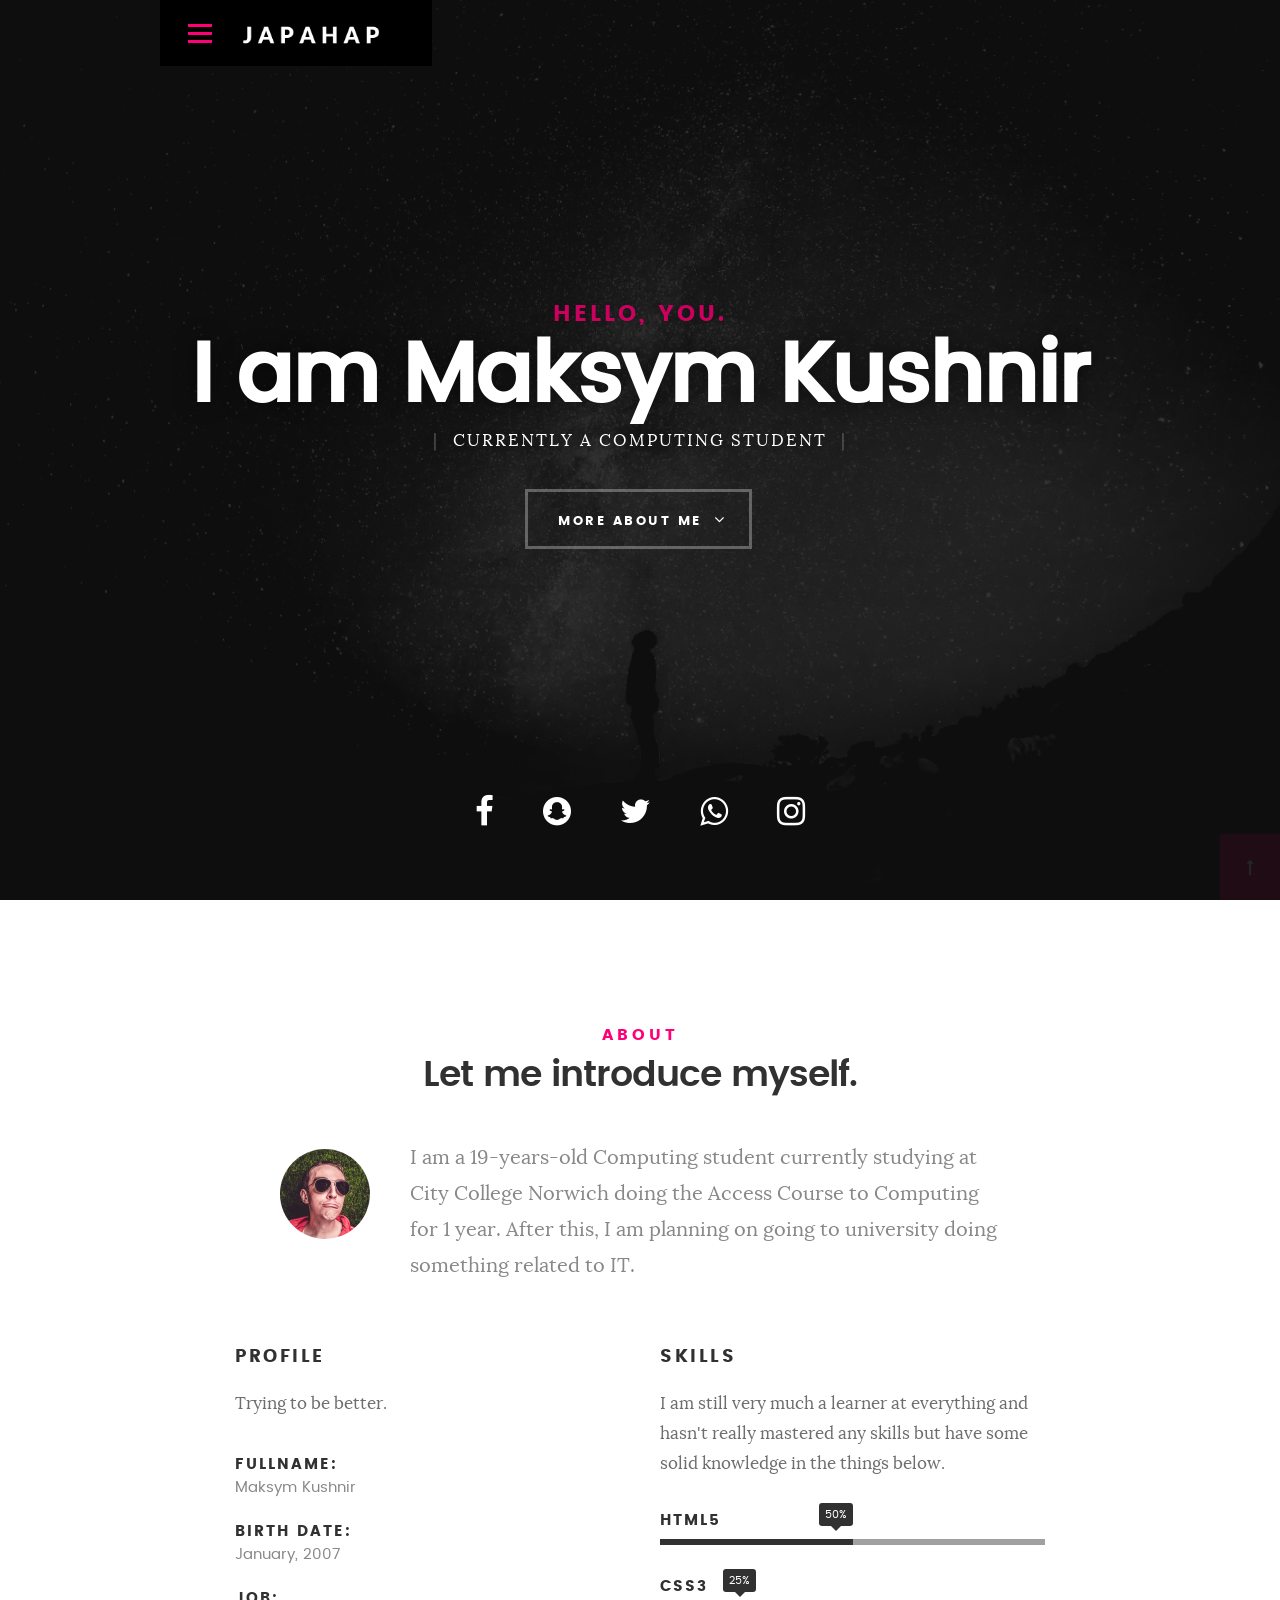
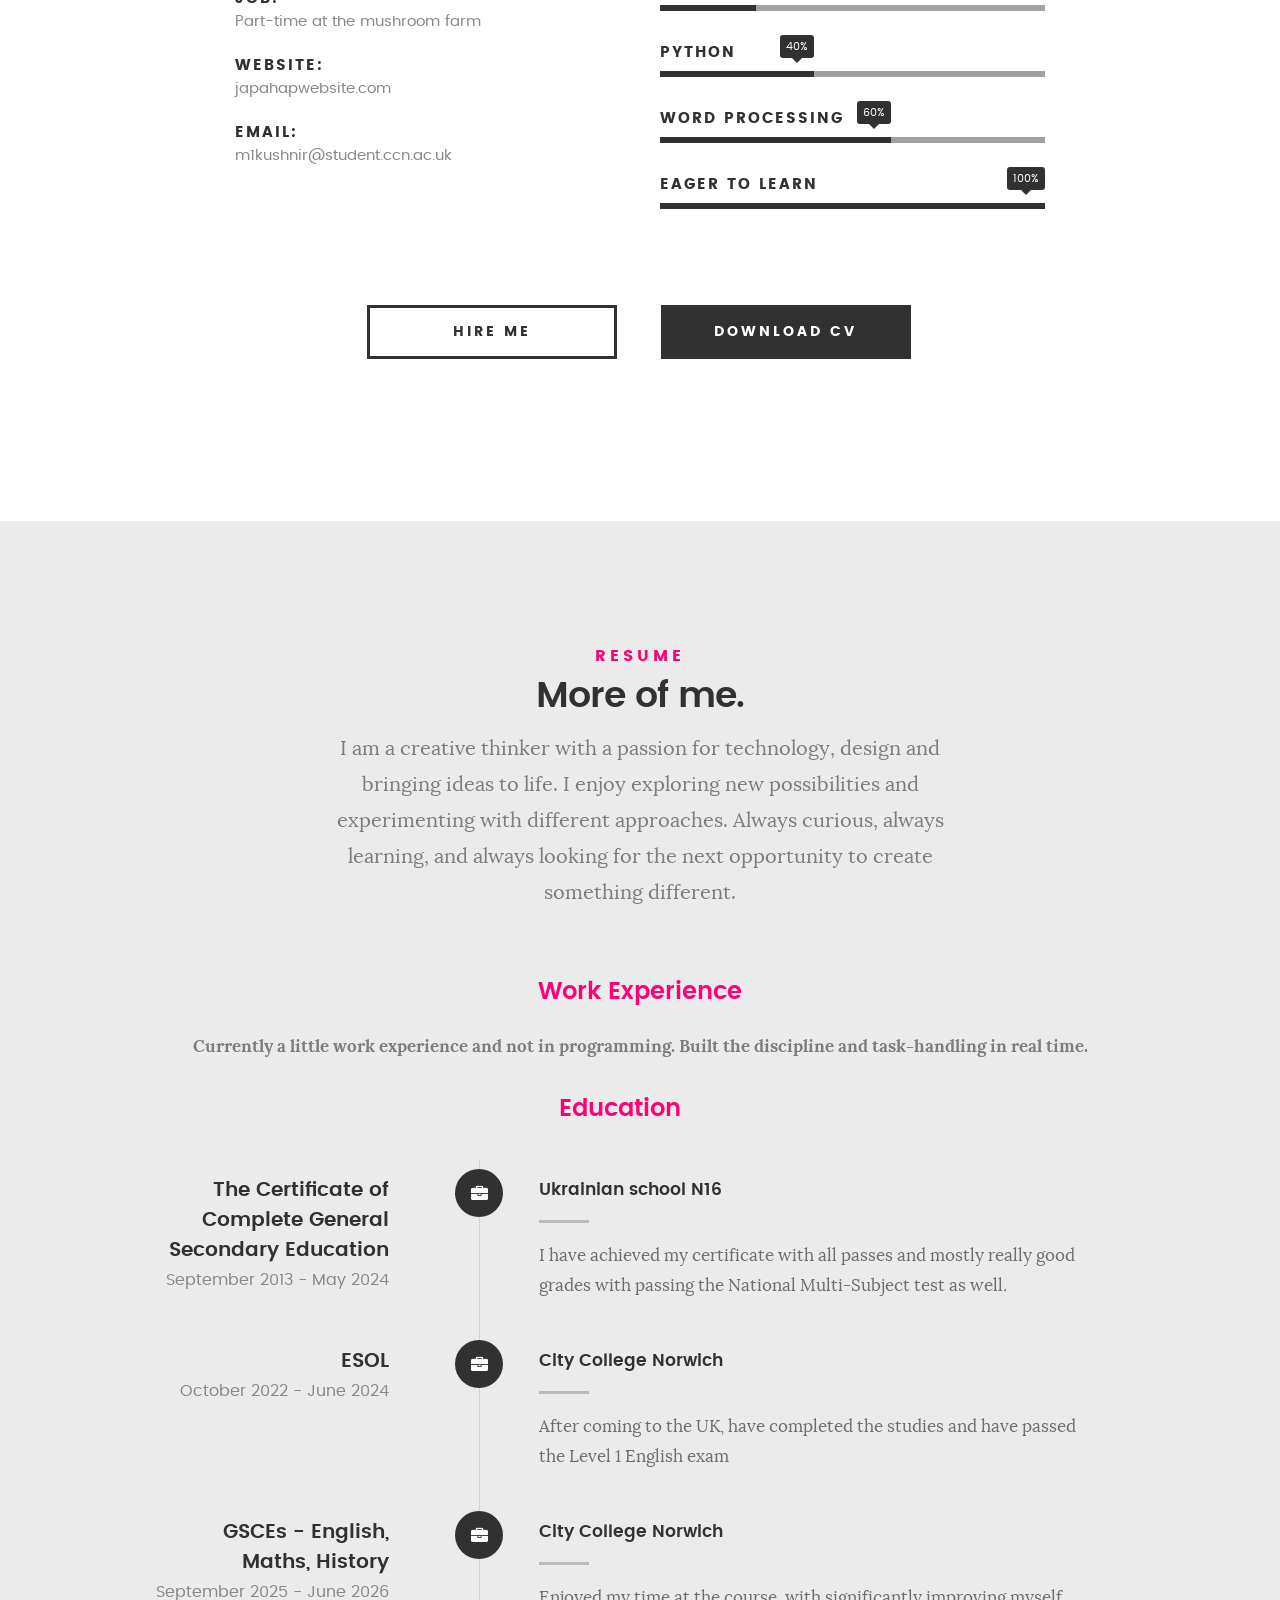
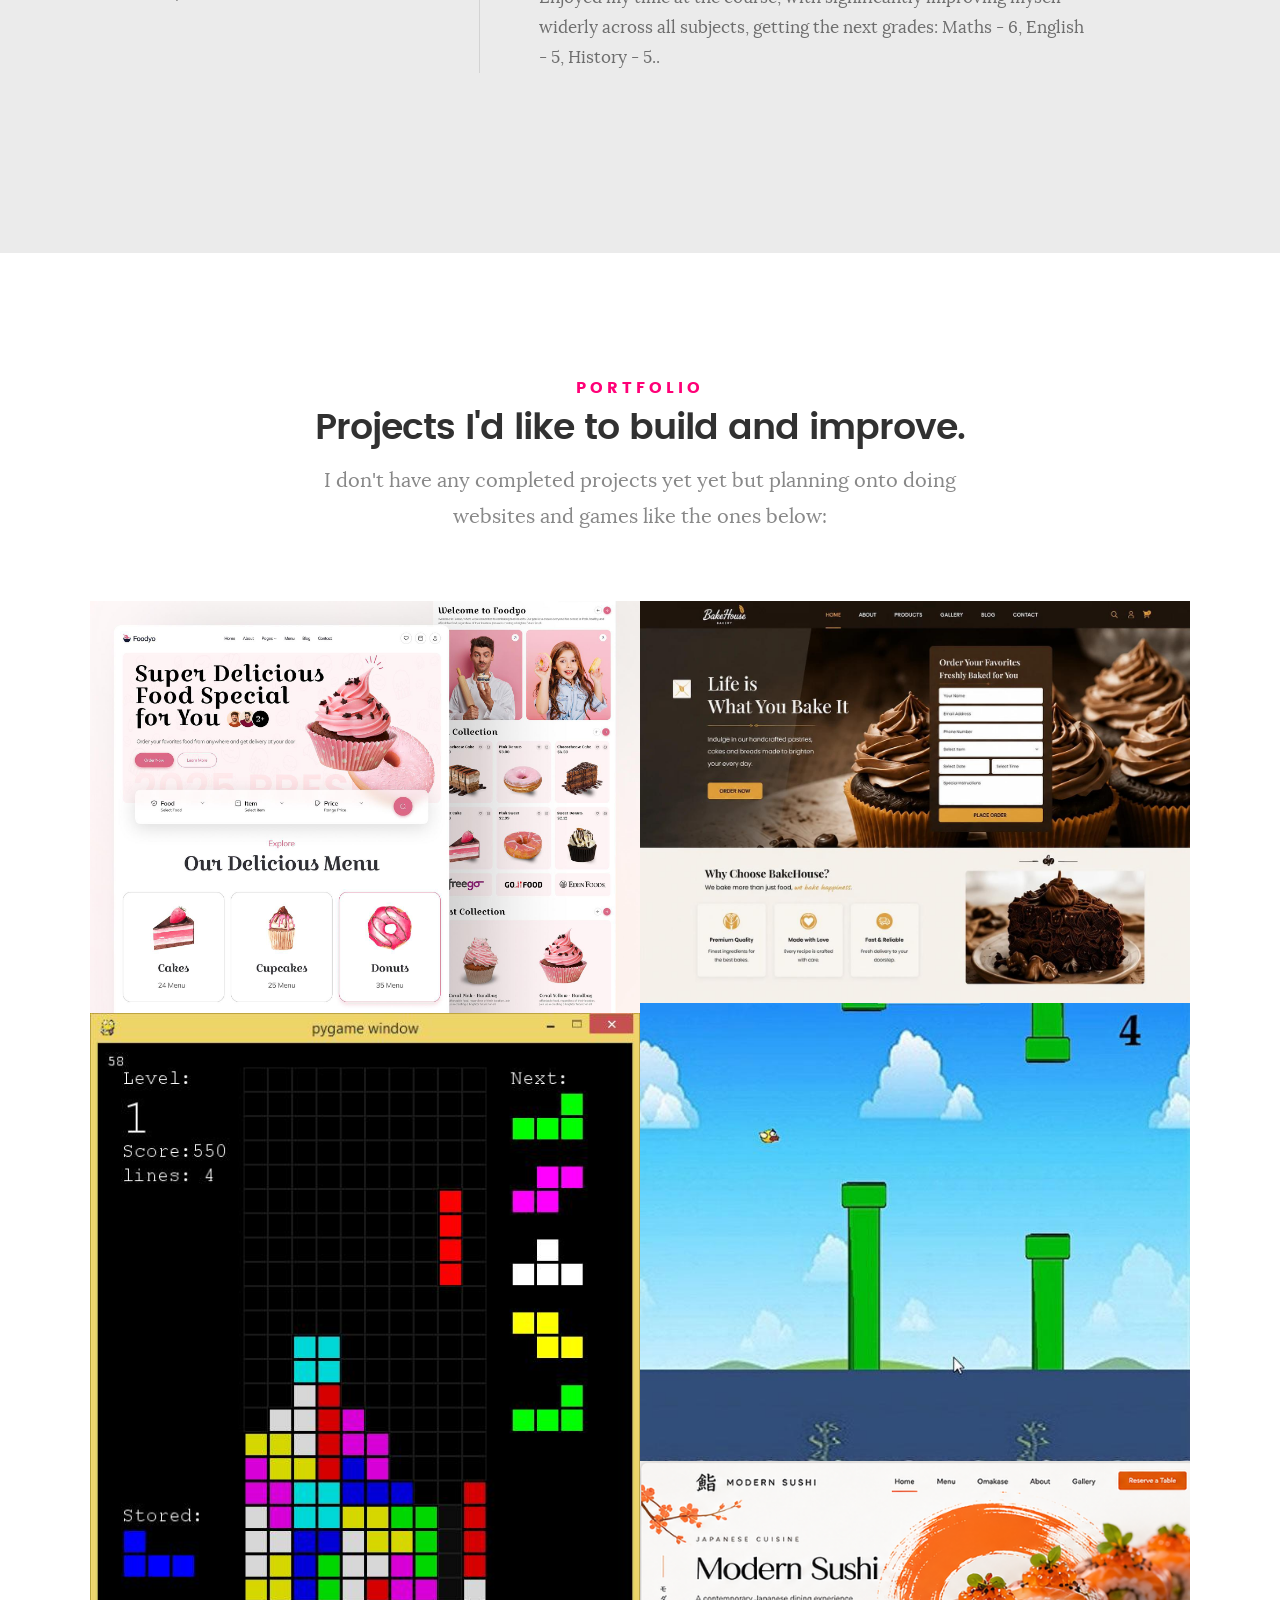
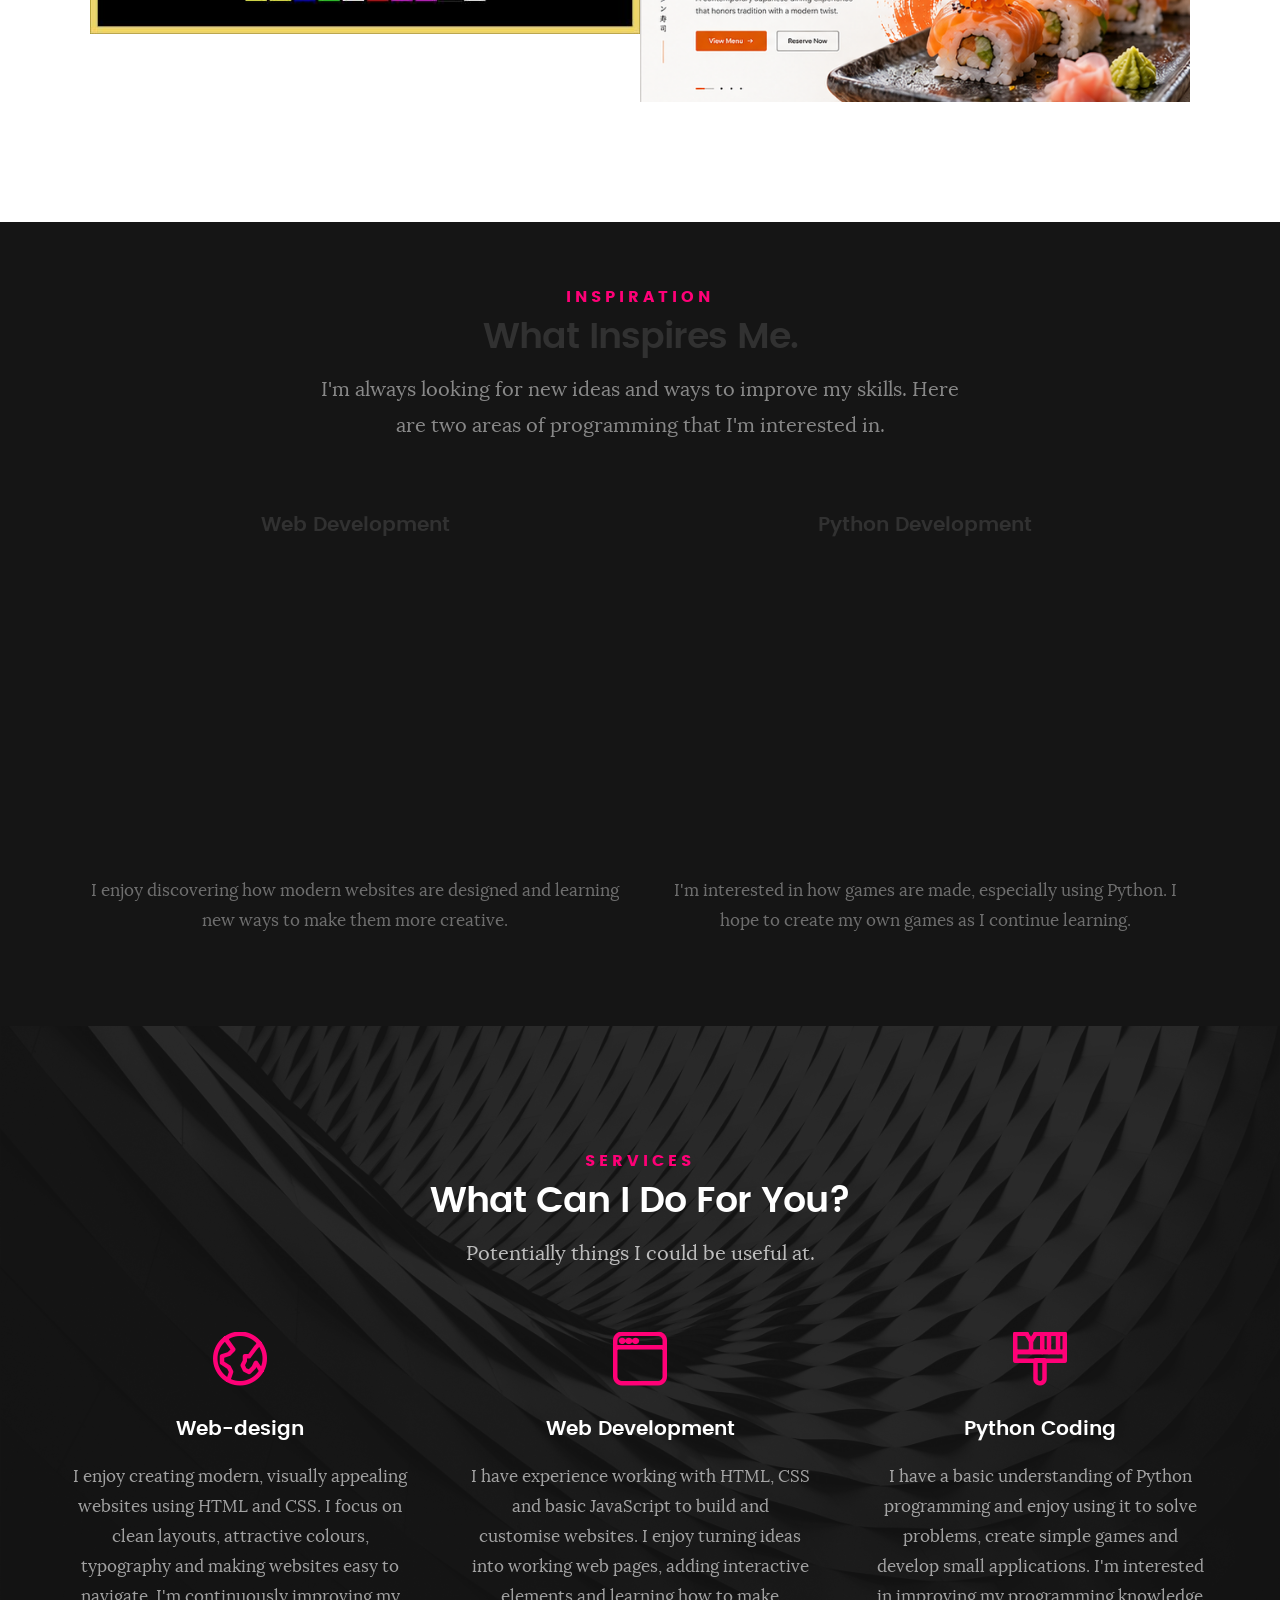
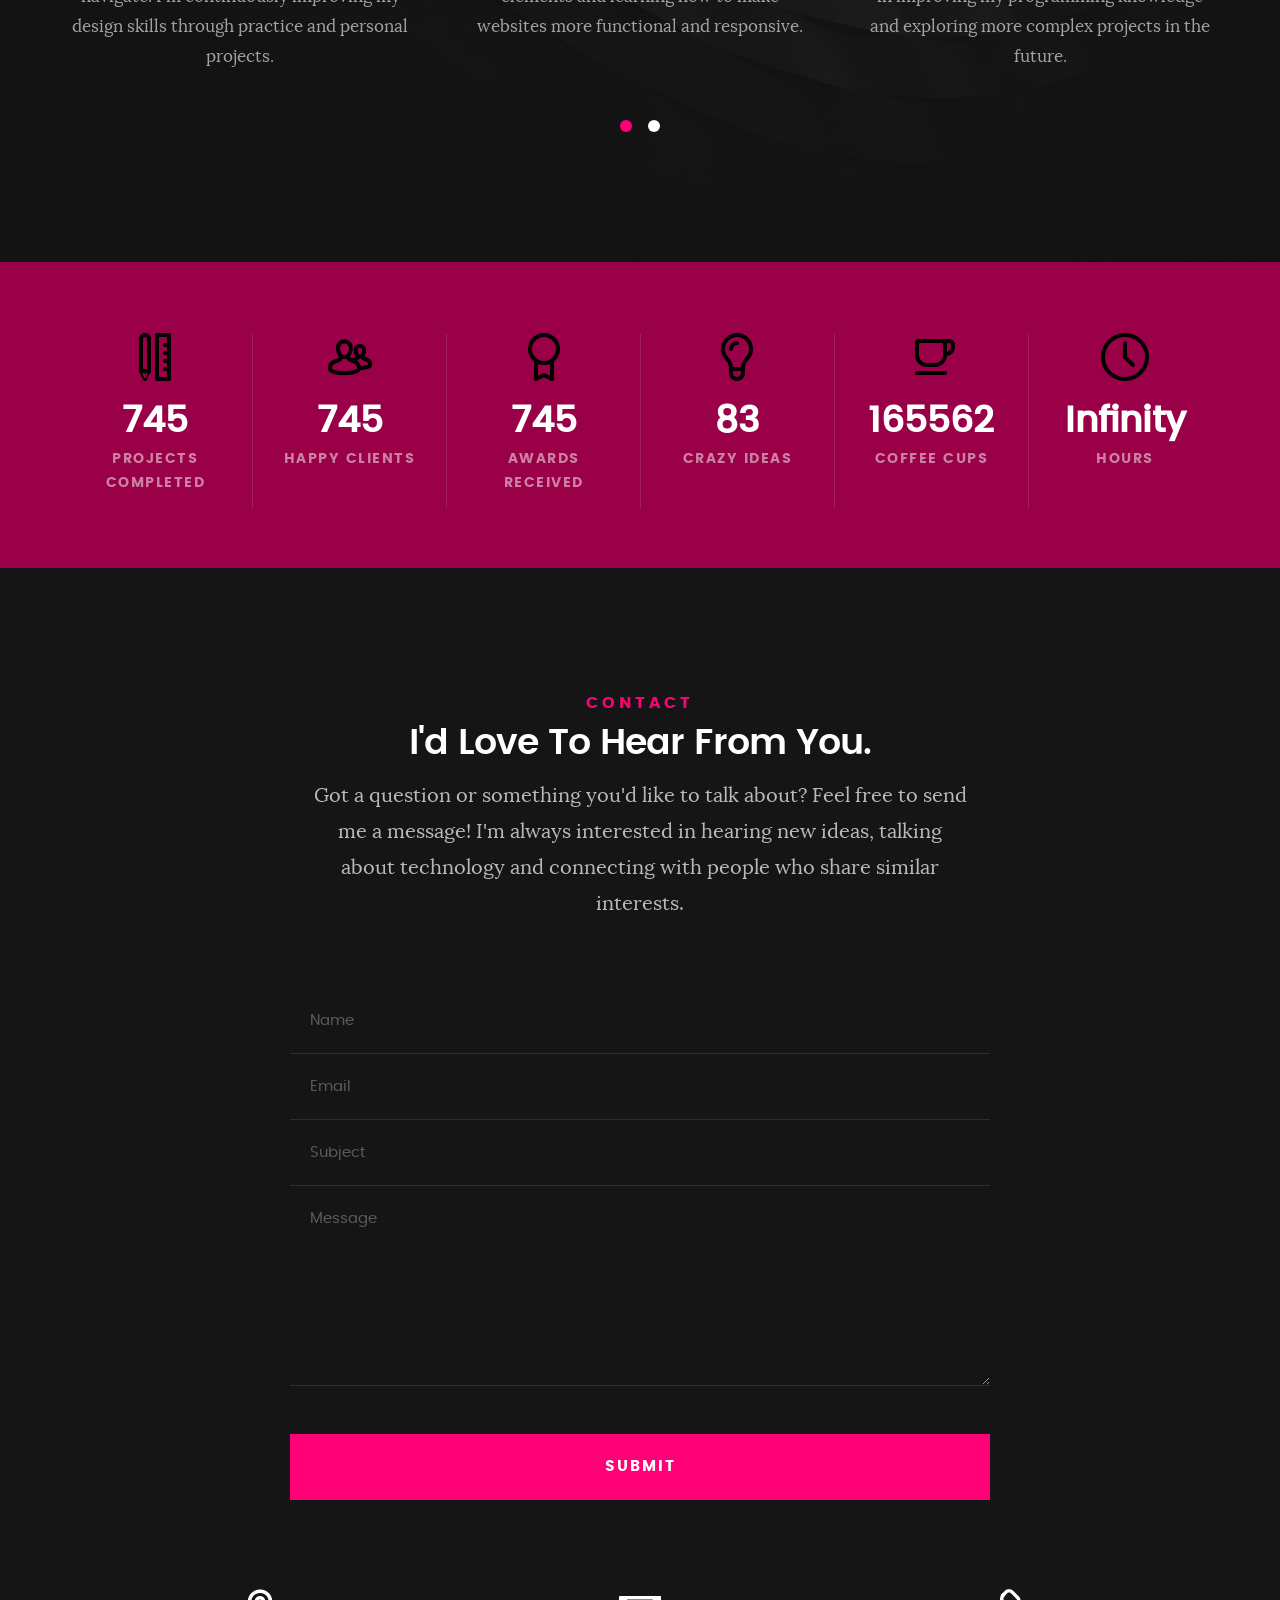
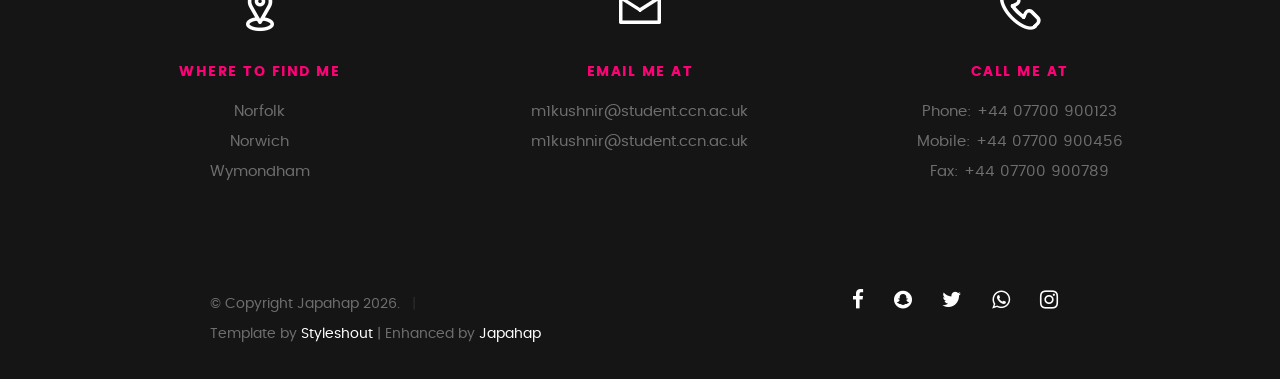
<file: index.html>
<!DOCTYPE html>
<!--[if IE 8 ]><html class="no-js oldie ie8" lang="en"> <![endif]-->
<!--[if IE 9 ]><html class="no-js oldie ie9" lang="en"> <![endif]-->
<!--[if (gte IE 9)|!(IE)]><!--><html class="no-js" lang="en"> <!--<![endif]-->
<head>

   <!--- basic page needs
   ================================================== -->
   <meta charset="utf-8">
	<title>Japahap</title>
	<meta name="description" content="">  
	<meta name="author" content="">

   <!-- mobile specific metas
   ================================================== -->
	<meta name="viewport" content="width=device-width, initial-scale=1, maximum-scale=1">

 	<!-- CSS
   ================================================== -->
   <link rel="stylesheet" href="css/base.css">  
   <link rel="stylesheet" href="css/main.css">
   <link rel="stylesheet" href="css/vendor.css">
   <link rel="stylesheet" href="https://cdnjs.cloudflare.com/ajax/libs/font-awesome/4.7.0/css/font-awesome.min.css">     

   <!-- script
   ================================================== -->   
	<script src="js/modernizr.js"></script>
	<script src="js/pace.min.js"></script>

   <!-- favicons
	================================================== -->
	<link rel="icon" type="image/png" href="favicon.png">

</head>

<body id="top">

	<!-- header 
   ================================================== -->
   <header>   	
   	<div class="row">

   		<div class="top-bar">
   			<a class="menu-toggle" href="#"><span>Menu</span></a>

	   		<div class="logo">
		         <a href="index.html">Japahap</a>
		      </div>		      

		   	<nav id="main-nav-wrap">
					<ul class="main-navigation">
						<li class="current"><a class="smoothscroll"  href="#intro" title="">Home</a></li>
						<li><a class="smoothscroll"  href="#about" title="">About</a></li>
						<li><a class="smoothscroll"  href="#resume" title="">Resume</a></li>
						<li><a class="smoothscroll"  href="#portfolio" title="">Portfolio</a></li>
						<li><a class="smoothscroll"  href="#services" title="">Services</a></li>					
						<li><a class="smoothscroll"  href="#contact" title="">Contact</a></li>	
										
					</ul>
				</nav>    		
   		</div> <!-- /top-bar --> 
   		
   	</div> <!-- /row --> 		
   </header> <!-- /header -->

	<!-- intro section
   ================================================== -->
   <section id="intro">   

   	<div class="intro-overlay"></div>	

   	<div class="intro-content">
   		<div class="row">

   			<div class="col-twelve">

	   			<h5>Hello, You.</h5>
	   			<h1>I am Maksym Kushnir</h1>

	   			<p class="intro-position">
	   				<span>Currently a Computing student</span>
	   				 
	   			</p>

	   			<a class="button stroke smoothscroll" href="#about" title="">More About Me</a>

	   		</div>  
   			
   		</div>   		 		
   	</div> <!-- /intro-content --> 


     		<ul class="intro-social">
	<li><a href="https://www.facebook.com/japahap" target="_blank"><i class="fa fa-facebook"></i></a></li>
    <li><a href="https://www.snapchat.com/add/japahap" target="_blank"><i class="fa fa-snapchat"></i></a></li>
    <li><a href="https://twitter.com/japahap" target="_blank"><i class="fa fa-twitter"></i></a></li>
    <li><a href="https://wa.me/4407700900123"><i class="fa fa-whatsapp"></i></a></li>
    <li><a href="https://www.instagram.com/japahap/" target="_blank"><i class="fa fa-instagram"></i></a></li>
			</ul> <!-- /intro-social -->      	

   </section> <!-- /intro -->


   <!-- about section
   ================================================== -->
   <section id="about">  

   	<div class="row section-intro">
   		<div class="col-twelve">

   			<h5>About</h5>
   			<h1>Let me introduce myself.</h1>

   			<div class="intro-info">

   				<img src="images/profile-pic.jpg" alt="Profile Picture">

   				<p class="lead">I am a 19-years-old Computing student currently studying at City College Norwich doing the Access
					Course to Computing for 1 year. After this, I am planning on going to university doing something related to IT.</p>
   			</div>   			

   		</div>   		
   	</div> <!-- /section-intro -->

   	<div class="row about-content">

   		<div class="col-six tab-full">

   			<h3>Profile</h3>
   			<p>Trying to be better.</p>

   			<ul class="info-list">
   				<li>
   					<strong>Fullname:</strong>
   					<span>Maksym Kushnir</span>
   				</li>
   				<li>
   					<strong>Birth Date:</strong>
   					<span>January, 2007</span>
   				</li>
   				<li>
   					<strong>Job:</strong>
   					<span>Part-time at the mushroom farm</span>
   				</li>
   				<li>
   					<strong>Website:</strong>
   					<span><www class="japahap"></www>japahapwebsite.com</span>
   				</li>
   				<li>
   					<strong>Email:</strong>
   					<span>m1kushnir@student.ccn.ac.uk</span>
   				</li>

   			</ul> <!-- /info-list -->

   		</div>

   		<div class="col-six tab-full">

   			<h3>Skills</h3>
   			<p>I am still very much a learner at everything and hasn't really mastered any skills but have some solid knowledge in the things below.</p>

				<ul class="skill-bars">
				   <li>
				   	<div class="progress percent50"><span>50%</span></div>
				   	<strong>HTML5</strong>
				   </li>
				   <li>
				   	<div class="progress percent25"><span>25%</span></div>
				   	<strong>CSS3</strong>
				   </li>
				   <li>
				   	<div class="progress percent40"><span>40%</span></div>
				   	<strong>Python</strong>
				   </li>
				   <li>
				   	<div class="progress percent60"><span>60%</span></div>
				   	<strong>Word Processing</strong>
				   </li>
				   <li>

				   	<div class="progress percent100"><span>100%</span></div>
				   	<strong>Eager to learn</strong>
				   </li>
      
				</ul> <!-- /skill-bars -->		

   		</div>

   	</div>

   	<div class="row button-section">
   		<div class="col-twelve">
   			<a href="#contact" title="Hire Me" class="button stroke smoothscroll">Hire Me</a>
			<a href="Maksym_Kushnir_CV2.pdf" download="Maksym_Kushnir_CV.pdf" title="Download CV" class="button button-primary">Download CV</a>
   		</div>   		
   	</div>

   </section> <!-- /process-->    


   <!-- resume Section
   ================================================== -->
	<section id="resume" class="grey-section">

		<div class="row section-intro">
   		<div class="col-twelve">

   			<h5>Resume</h5>
   			<h1>More of me.</h1>

   			<p class="lead">I am a creative thinker with a passion for technology, design and bringing ideas to life. I enjoy exploring new possibilities and experimenting with different approaches. Always curious, always learning, and always looking for the next opportunity to create something different.</p>

   		</div>   		
   	</div> <!-- /section-intro--> 

   	<div class="row resume-timeline">

   		<div class="col-twelve resume-header">

   			<h2>Work Experience</h2>

			<p class="lead"><b>Currently a little work experience and not in programming. Built the discipline and task-handling in real time.</b> </p>

   		</div> <!-- /resume-header -->


   	
   	<div class="row resume-timeline">

   		<div class="col-twelve resume-header">

   			<h2>Education</h2>

   		</div> <!-- /resume-header -->

   		<div class="col-twelve">

   			<div class="timeline-wrap">

   				<div class="timeline-block">

	   				<div class="timeline-ico">
	   					<i class="fa fa-briefcase"></i>
	   				</div>

	   				<div class="timeline-header">
	   					<h3>The Certificate of Complete General Secondary Education</h3>
	   					<p>September 2013 - May 2024</p>
	   				</div>

	   				<div class="timeline-content">
	   					<h4>Ukrainian school N16</h4>
	   					<p>I have achieved my certificate with all passes and mostly really good grades with passing the National Multi-Subject test as well.</p>
	   				</div>

	   			</div> <!-- /timeline-block -->

	   			<div class="timeline-block">

	   				<div class="timeline-ico">
	   					<i class="fa fa-briefcase"></i>
	   				</div>

	   				<div class="timeline-header">
	   					<h3>ESOL</h3>
	   					<p>October 2022 - June 2024</p>
	   				</div>

	   				<div class="timeline-content">
	   					<h4>City College Norwich</h4>
	   					<p>After coming to the UK, have completed the studies and have passed the Level 1 English exam</p>
	   				</div>

	   			</div> <!-- /timeline-block -->

	   			<div class="timeline-block">

	   				<div class="timeline-ico">
	   					<i class="fa fa-briefcase"></i>
	   				</div>

	   				<div class="timeline-header">
	   					<h3>GSCEs - English, Maths, History</h3>
	   					<p>September 2025 - June 2026</p>
	   				</div>

	   				<div class="timeline-content">
	   					<h4>City College Norwich</h4>
	   					<p>Enjoyed my time at the course, with significantly improving myself widerly across all subjects, getting the next grades: Maths - 6, English - 5, History - 5..</p>
	   				</div>

	   			</div> <!-- /timeline-block -->

   			</div> <!-- /timeline-wrap -->   			

   		</div> <!-- /col-twelve -->
   		
   	</div> <!-- /resume-timeline -->
		
	</section> <!-- /features -->


	<!-- Portfolio Section
   ================================================== -->
	<section id="portfolio">

		<div class="row section-intro">
   		<div class="col-twelve">

   			<h5>Portfolio</h5>
   			<h1>Projects I'd like to build and improve.</h1>

   			<p class="lead">I don't have any completed projects yet  yet but planning onto doing websites and games like the ones below:</p>

   		</div>   		
   	</div> <!-- /section-intro--> 

   	<div class="row portfolio-content">

   		<div class="col-twelve">

   			<!-- portfolio-wrapper -->
	         <div id="folio-wrapper" class="block-1-2 block-mob-full stack">

	         	<div class="bgrid folio-item">
	               <div class="item-wrap">
	               	<img src="images/portfolio/example-photo-food.jpg" alt="Cakes Restaurant">
	                  <a href="#modal-01" class="overlay">	                  	           
	                     <div class="folio-item-table">
	                     	<div class="folio-item-cell">
		     					       <h3 class="folio-title">Cakes Restaurant</h3>	     					    
		     					    	 <span class="folio-types">
		     					       	  Website making
		     					       </span>
		     					   </div>	                      	
	                     </div>                    
	                  </a>
	               </div>	               
	        		</div> <!-- /folio-item -->

	        		<div class="bgrid folio-item">
	               <div class="item-wrap">
	               	<img src="images/portfolio/example-photo-food2.jpg" alt="Baking Place">
	               	<a href="#modal-02" class="overlay">              		                  
	                     <div class="folio-item-table">
	                     	<div class="folio-item-cell">
	                     		<h3 class="folio-title">Baking Place</h3>	     					    
		     					    	<span class="folio-types">
		     					       	  Website making
		     					      </span>		     		
		     					   </div> 	                      	
	                     </div>                    
	                  </a>
	               </div>
	        		</div> <!-- /folio-item -->

	            <div class="bgrid folio-item">
	               <div class="item-wrap">
	               	<img src="images/portfolio/game-example-bird.jpg"alt="Bird Game">
	                  <a href="#modal-03" class="overlay">             		                  
	                     <div class="folio-item-table">
	                     	<div class="folio-item-cell">
	                     		<h3 class="folio-title">Bird Game</h3>	     					    
		     					    	<span class="folio-types">
		     					       	  Game Making
		     					      </span>		     		
		     					   </div> 	                      	
	                     </div>                    
	                  </a>
	               </div>
	        		</div> <!-- /folio-item -->

	            <div class="bgrid folio-item">
	               <div class="item-wrap">
	               	<img src="images/portfolio/game-example-tetris.jfif" alt="Tetris Game">
	                  <a href="#modal-04" class="overlay">                  	                 
	                     <div class="folio-item-table">
	                     	<div class="folio-item-cell">
	                     		<h3 class="folio-title">Tetris Game</h3>	     					    
		     					    	<span class="folio-types">
		     					       	  Game Making
		     					      </span>		     		
		     					   </div>  	                      	
	                     </div>                    
	                  </a>
	               </div>
	        		</div> <!-- /folio-item -->     

	        		<div class="bgrid folio-item">
	               <div class="item-wrap">
	               	<img src="images/portfolio/web-example.png" alt="Sushi Website">
	                  <a href="#modal-05" class="overlay">             		                  
	                     <div class="folio-item-table">
	                     	<div class="folio-item-cell">
	                     		<h3 class="folio-title">Sushi Restaurant</h3>	     					    
		     					    	<span class="folio-types">
		     					       	  Website Making
		     					      </span>		     		
		     					   </div> 	                      	
	                     </div>                    
	                  </a>
	               </div>
	        		</div> <!-- /folio-item -->


	        		</div> <!-- /folio-item -->   

	            <!-- modal popups - begin
	            ============================================================= -->
	            <div id="modal-01" class="popup-modal slider mfp-hide">	

				     	<div class="media">
				     		<img src="images/portfolio/example-photo-food.jpg" alt="" />
				     	</div>      	

					   <div class="description-box">
					      <h4>Making cakes</h4>		      
					      <p>This is an example of the kind of food website I'd like to create in the future. I really like the modern design, especially the soft pink colours, the way the products are displayed and how everything looks clean and organised. My goal would be to build something similar using HTML, CSS and JavaScript, with an interactive menu, product categories and a simple ordering system. I think it would be a great way to improve my web development skills while also experimenting with different design ideas.</p>

					      <div class="categories">Website Making</div>			               
					   </div>

			         <div class="link-box">
			            <a href="https://github.com/">Details</a>
					      <a href="#" class="popup-modal-dismiss">Close</a>
			         </div>		      

				   </div> <!-- /modal-01 -->

				   <div id="modal-02" class="popup-modal slider mfp-hide">	

				     	<div class="media">
				     		<img src="images/portfolio/example-photo-food2.jpg" alt="" />
				     	</div>      	

					   <div class="description-box">
					      <h4>Baking cakes</h4>		      
					      <p>I like how this website combines dark colours with attractive food photography to create a professional look. I'd like to build something similar, including a product menu and an ordering form. This would help me practise web design and make my websites more interactive and user-friendly.</p>

					      <div class="categories">Website Making</div>			               
					   </div>

			         <div class="link-box">
			            <a href="https://github.com/">Details</a>
					      <a href="#" class="popup-modal-dismiss">Close</a>
			         </div>		      

				   </div> <!-- /modal-02 -->

				   <div id="modal-03" class="popup-modal slider mfp-hide">	

				     	<div class="media">
				     		<img src="images/portfolio/game-example-bird.jpg" alt="" />
				     	</div>      	

					   <div class="description-box">
					      <h4>Bird Game</h4>		      
					      <p>I'd like to recreate Flappy Bird using Python and Pygame. Although the game looks simple, it would be a fun challenge to work with gravity, movement, collisions and scoring. I'd also like to add my own features while improving my Python programming skills..</p>

					      <div class="categories">Game Making</div>			               
					   </div>

			         <div class="link-box">
			            <a href="https://github.com/">Details</a>
					      <a href="#" class="popup-modal-dismiss">Close</a>
			         </div>		      

				   </div> <!-- /modal-03 -->

				   <div id="modal-04" class="popup-modal slider mfp-hide">	

				     	<div class="media">
				     		<img src="images/portfolio/game-example-tetris.jfif" alt="" />
				     	</div>      	

					   <div class="description-box">
					      <h4>Tetris Game</h4>		      
					      <p>Tetris is another game I'd like to recreate using Python. I think working with different block shapes, rotations and scoring would be an interesting challenge. This project would help me develop my problem-solving skills and better understand how game programming works.</p>

					      <div class="categories">Game Making</div>			               
					   </div>

			         <div class="link-box">
			            <a href="https://github.com/">Details</a>
					      <a href="#" class="popup-modal-dismiss">Close</a>
			         </div>		      

				   </div> <!-- /modal-04 -->

				   <div id="modal-05" class="popup-modal slider mfp-hide">	

				     	<div class="media">
				     		<img src="images/portfolio/web-example.png" alt="" />
				     	</div>      	

					   <div class="description-box">
					      <h4>Sushi Restaurant</h4>		      
					      <p>I really like the modern appearance of this website, especially the large food images and bright orange details. I'd like to create something inspired by it using HTML, CSS and JavaScript, adding animations, an interactive menu and a booking section to challenge my web development skills.</p>

					      <div class="categories">Website Making</div>			               
					   </div>

			         <div class="link-box">
			            <a href="https://github.com/">Details</a>
					      <a href="#" class="popup-modal-dismiss">Close</a>
			         </div>		      

				   </div> <!-- /modal-05 -->


				   <!-- modal popups - end
	            ============================================================= -->

	         </div> <!-- /portfolio-wrapper --> 

   		</div>  <!-- /twelve -->   

   	</div> <!-- /portfolio-content --> 
		
	</section> <!-- /portfolio --> 

<!-- Inspiration Section -->
<div class="row section-intro" style="padding-top: 6rem;">
    <div class="col-twelve">

        <h5>Inspiration</h5>
        <h1>What Inspires Me.</h1>

        <p class="lead">
            I'm always looking for new ideas and ways to
            improve my skills. Here are two areas of
            programming that I'm interested
            in.
        </p>

    </div>
</div>

<div class="row" style="padding-bottom: 6rem;">

    <!-- Web Development -->
    <div class="col-six tab-full">

        <h3 style="text-align: center;">
            Web Development
        </h3>

        <div style="width: 100%; aspect-ratio: 16/9;
                    overflow: hidden; border-radius: 8px;">

            <iframe
                src="https://www.youtube.com/embed/tVzUXW6siu0?si"
                title="Creative Web Development"
                style="width: 100%; height: 100%; border: 0;"
                allow="accelerometer; autoplay; clipboard-write;
                       encrypted-media; gyroscope; picture-in-picture"
                allowfullscreen>
            </iframe>

        </div>

        <p style="text-align: center; margin-top: 20px;">
            I enjoy discovering how modern websites are
            designed and learning new ways to make them
            more creative.
        </p>

    </div>

    <!-- Python Game Development -->
    <div class="col-six tab-full">

        <h3 style="text-align: center;">
            Python Development
        </h3>

        <div style="width: 100%; aspect-ratio: 16/9;
                    overflow: hidden; border-radius: 8px;">

            <iframe
                src="https://www.youtube.com/embed/ix9cRaBkVe0?si"
                title="Python Game Development"
                style="width: 100%; height: 100%; border: 0;"
                allow="accelerometer; autoplay; clipboard-write;
                       encrypted-media; gyroscope; picture-in-picture"
                allowfullscreen>
            </iframe>

        </div>

        <p style="text-align: center; margin-top: 20px;">
            I'm interested in how games are made,
            especially using Python. I hope to create
            my own games as I continue learning.
        </p>

    </div>

</div>
<!-- End Inspiration Section -->

	
	<!-- services Section
   ================================================== -->
	<section id="services">

		<div class="overlay"></div>

		<div class="row section-intro">
   		<div class="col-twelve">

   			<h5>Services</h5>
   			<h1>What Can I Do For You?</h1>

   			<p class="lead">Potentially things I could be useful at.</p>

   		</div>   		
   	</div> <!-- /section-intro -->

   	<div class="row services-content">

   		<div id="owl-slider" class="owl-carousel services-list">

	      	<div class="service">	

	      		<span class="icon"><i class="icon-earth"></i></span>            

	            <div class="service-content">	

	            	 <h3>Web-design</h3>

		            <p class="desc">I enjoy creating modern, visually appealing websites using HTML and CSS. I focus on clean layouts, attractive colours, typography and making websites easy to navigate. I'm continuously improving my design skills through practice and personal projects.
	         		</p>
	         		
	         	</div> 	         	 

				</div> <!-- /service -->

				<div class="service">	

					<span class="icon"><i class="icon-window"></i></span>                          

	            <div class="service-content">	

	            	<h3>Web Development</h3>  

		            <p class="desc">I have experience working with HTML, CSS and basic JavaScript to build and customise websites. I enjoy turning ideas into working web pages, adding interactive elements and learning how to make websites more functional and responsive.
	         		</p>

	            </div>	                          

			   </div> <!-- /service -->

			   <div class="service">

			   	<span class="icon"><i class="icon-paint-brush"></i></span>		            

	            <div class="service-content">

	            	<h3>Python Coding</h3>

		            <p class="desc">I have a basic understanding of Python programming and enjoy using it to solve problems, create simple games and develop small applications. I'm interested in improving my programming knowledge and exploring more complex projects in the future.
	        			</p> 

	            </div> 	            	               

			   </div> <!-- /service -->

				<div class="service">

					<span class="icon"><i class="icon-toggles"></i></span>	              

	            <div class="service-content">

	            	<h3>Word Processing</h3>

		            <p class="desc">I am confident using Microsoft Word to create, edit and format documents such as reports, CVs and presentations of written information. I focus on clear organisation, consistent formatting and producing professional-looking documents.
	         		</p> 
	         		
	            </div>                

               

			   </div> <!-- /service -->

	      </div> <!-- /services-list -->
   		
   	</div> <!-- /services-content -->
		
	</section> <!-- /services -->	


	<!-- stats Section
   ================================================== -->
	<section id="stats" class="count-up">

		<div class="row">
			<div class="col-twelve">

				<div class="block-1-6 block-s-1-3 block-tab-1-2 block-mob-full stats-list">

					<div class="bgrid stat">

						<div class="icon-part">
							<i class="icon-pencil-ruler"></i>
						</div>

						<h3 class="stat-count">
							9999
						</h3>

						<h5 class="stat-title">
							Projects Completed
						</h5>

					</div> <!-- /stat -->					

					<div class="bgrid stat">

						<div class="icon-part">
							<i class="icon-users"></i>
						</div>

						<h3 class="stat-count">
							9999
						</h3>

						<h5 class="stat-title">
							Happy Clients
						</h5>

					</div> <!-- /stat -->

					<div class="bgrid stat">

						<div class="icon-part">
							<i class="icon-badge"></i>
						</div>

						<h3 class="stat-count">
							9999
						</h3>

						<h5 class="stat-title">
							Awards Received
						</h5>

					</div> <!-- /stat -->									

					<div class="bgrid stat">

						<div class="icon-part">
							<i class="icon-light-bulb"></i>
						</div>

						<h3 class="stat-count">
							1111
						</h3>

						<h5 class="stat-title">
							Crazy Ideas
						</h5>

					</div> <!-- /stat -->

					<div class="bgrid stat">

						<div class="icon-part">
							<i class="icon-cup"></i>
						</div>

						<h3 class="stat-count">
							2222222
						</h3>

						<h5 class="stat-title">
							Coffee Cups
						</h5>

					</div> <!-- /stat -->

					<div class="bgrid stat">

						<div class="icon-part">
							<i class="icon-clock"></i>
						</div>

						<h3 class="stat-count">
							Infinity
						</h3>

						<h5 class="stat-title">
							Hours
						</h5>

					</div> <!-- /stat -->

				</div> <!-- /stats-list -->

			</div> <!-- /twelve -->
		</div> <!-- /row -->

	</section> <!-- /stats -->

	
   <!-- contact
   ================================================== -->
	<section id="contact">

		<div class="row section-intro">
   		<div class="col-twelve">

   			<h5>Contact</h5>
   			<h1>I'd Love To Hear From You.</h1>

   			<p class="lead">Got a question or something you'd like to talk about? Feel free to send me a message! I'm always interested in hearing new ideas, talking about technology and connecting with people who share similar interests.</p>

   		</div> 
   	</div> <!-- /section-intro -->

   	<div class="row contact-form">

   		<div class="col-twelve">

            <!-- form -->
            <form name="contactForm" id="contactFormBasic"
      			method="POST"
     			action="https://formsubmit.co/m1kushnir@student.ccn.ac.uk">
      			<fieldset>

                  <div class="form-field">
 						   <input name="contactName" type="text" id="contactName" placeholder="Name" value="" minlength="2" required="">
                  </div>
                  <div class="form-field">
	      			   <input name="contactEmail" type="email" id="contactEmail" placeholder="Email" value="" required="">
	               </div>
                  <div class="form-field">
	     				   <input name="contactSubject" type="text" id="contactSubject" placeholder="Subject" value="">
	               </div>                       
                  <div class="form-field">
	                 	<textarea name="contactMessage" id="contactMessage" placeholder="Message" rows="10" cols="50" required=""></textarea>
	               </div>                      
                 <div class="form-field">
                     <button class="submitform">Submit</button>
                     <div id="submit-loader">
                        <div class="text-loader">Sending...</div>                             
       				      <div class="s-loader">
								  	<div class="bounce1"></div>
								  	<div class="bounce2"></div>
								  	<div class="bounce3"></div>
								</div>
							</div>
                  </div>

      			</fieldset>
      		</form> <!-- Form End -->

            <!-- contact-warning -->
            <div id="message-warning">            	
            </div>            
            <!-- contact-success -->
      		<div id="message-success">
               <i class="fa fa-check"></i>Your message was sent, thank you!<br>
      		</div>

         </div> <!-- /col-twelve -->
   		
   	</div> <!-- /contact-form -->

   	<div class="row contact-info">

   		<div class="col-four tab-full">

   			<div class="icon">
   				<i class="icon-pin"></i>
   			</div>

   			<h5>Where to find me</h5>

   			<p>
            Norfolk<br>
            Norwich<br>
            Wymondham
            </p>

   		</div>

   		<div class="col-four tab-full collapse">

   			<div class="icon">
   				<i class="icon-mail"></i>
   			</div>

   			<h5>Email Me At</h5>

   			<p>m1kushnir@student.ccn.ac.uk<br>
			   	m1kushnir@student.ccn.ac.uk			     
			   </p>

   		</div>

   		<div class="col-four tab-full">

   			<div class="icon">
   				<i class="icon-phone"></i>
   			</div>

   			<h5>Call Me At</h5>

   			<p>Phone: +44 07700 900123<br>
			   	Mobile: +44 07700 900456<br>
			     	Fax: +44 07700 900789
			   </p>

   		</div>
   		
   	</div> <!-- /contact-info -->
		
	</section> <!-- /contact -->


   <!-- footer
   ================================================== -->

   <footer>
     	<div class="row">

     		<div class="col-six tab-full pull-right social">

     		<ul class="footer-social">
	<li><a href="https://www.facebook.com/japahap" target="_blank"><i class="fa fa-facebook"></i></a></li>
    <li><a href="https://www.snapchat.com/add/japahap" target="_blank"><i class="fa fa-snapchat"></i></a></li>
    <li><a href="https://twitter.com/japahap" target="_blank"><i class="fa fa-twitter"></i></a></li>
    <li><a href="https://wa.me/4407700900123"><i class="fa fa-whatsapp"></i></a></li>
    <li><a href="https://www.instagram.com/japahap/" target="_blank"><i class="fa fa-instagram"></i></a></li>
			</ul>
	      		
	      </div>

      	<div class="col-six tab-full">
	      	<div class="copyright">
		        	<span>© Copyright Japahap 2026.</span> 
		        	<span>Template by <a href="https://www.styleshout.com/" target="_blank">Styleshout</a> | Enhanced by <a>Japahap</a></span>	         	
		         </div>		                  
	      	</div>

	      	<div id="go-top">
		         <a class="smoothscroll" title="Back to Top" href="#top"><i class="fa fa-long-arrow-up"></i></a>
		      </div>

      	</div> <!-- /row -->     	
   </footer>  

   <div id="preloader"> 
    	<div id="loader"></div>
   </div> 

   <!-- Java Script
   ================================================== --> 
   <script src="js/jquery-2.1.3.min.js"></script>
   <script src="js/plugins.js"></script>
   <script src="js/main.js"></script>

</body>

</html>
</file>
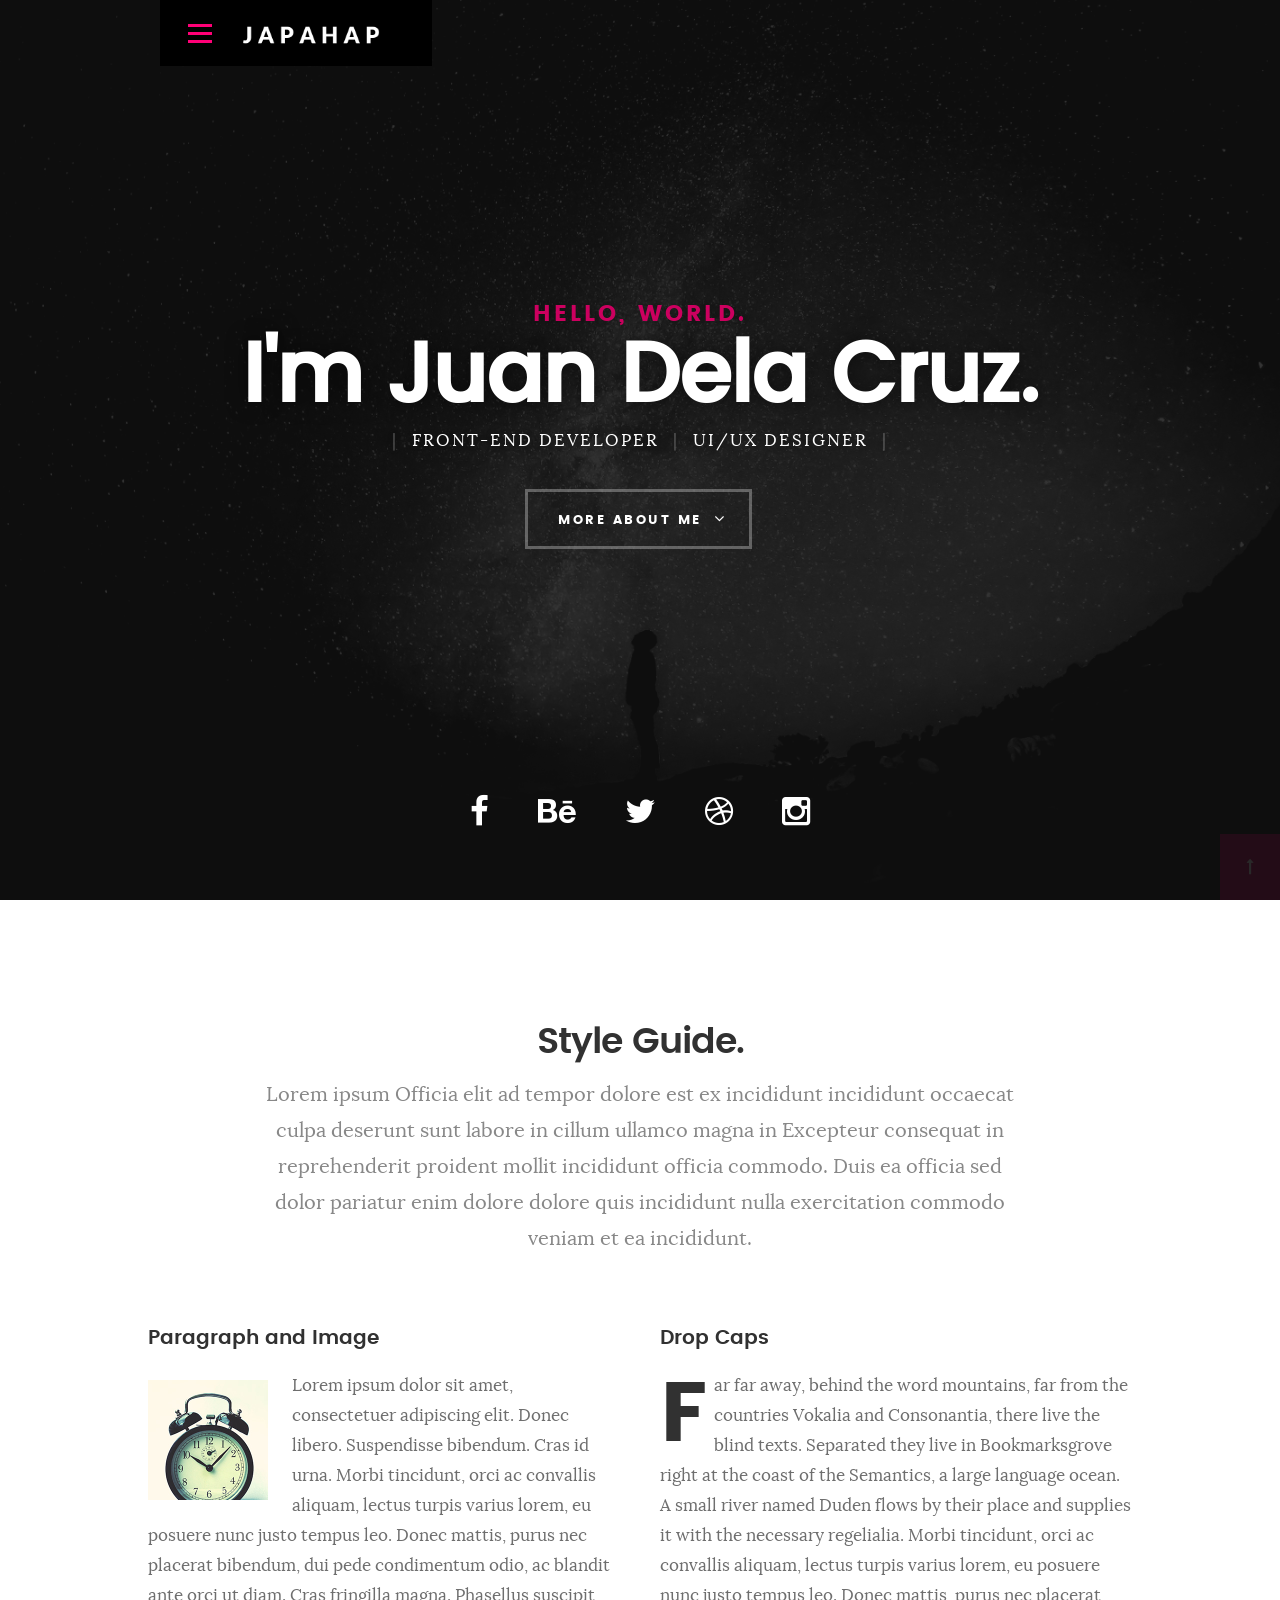
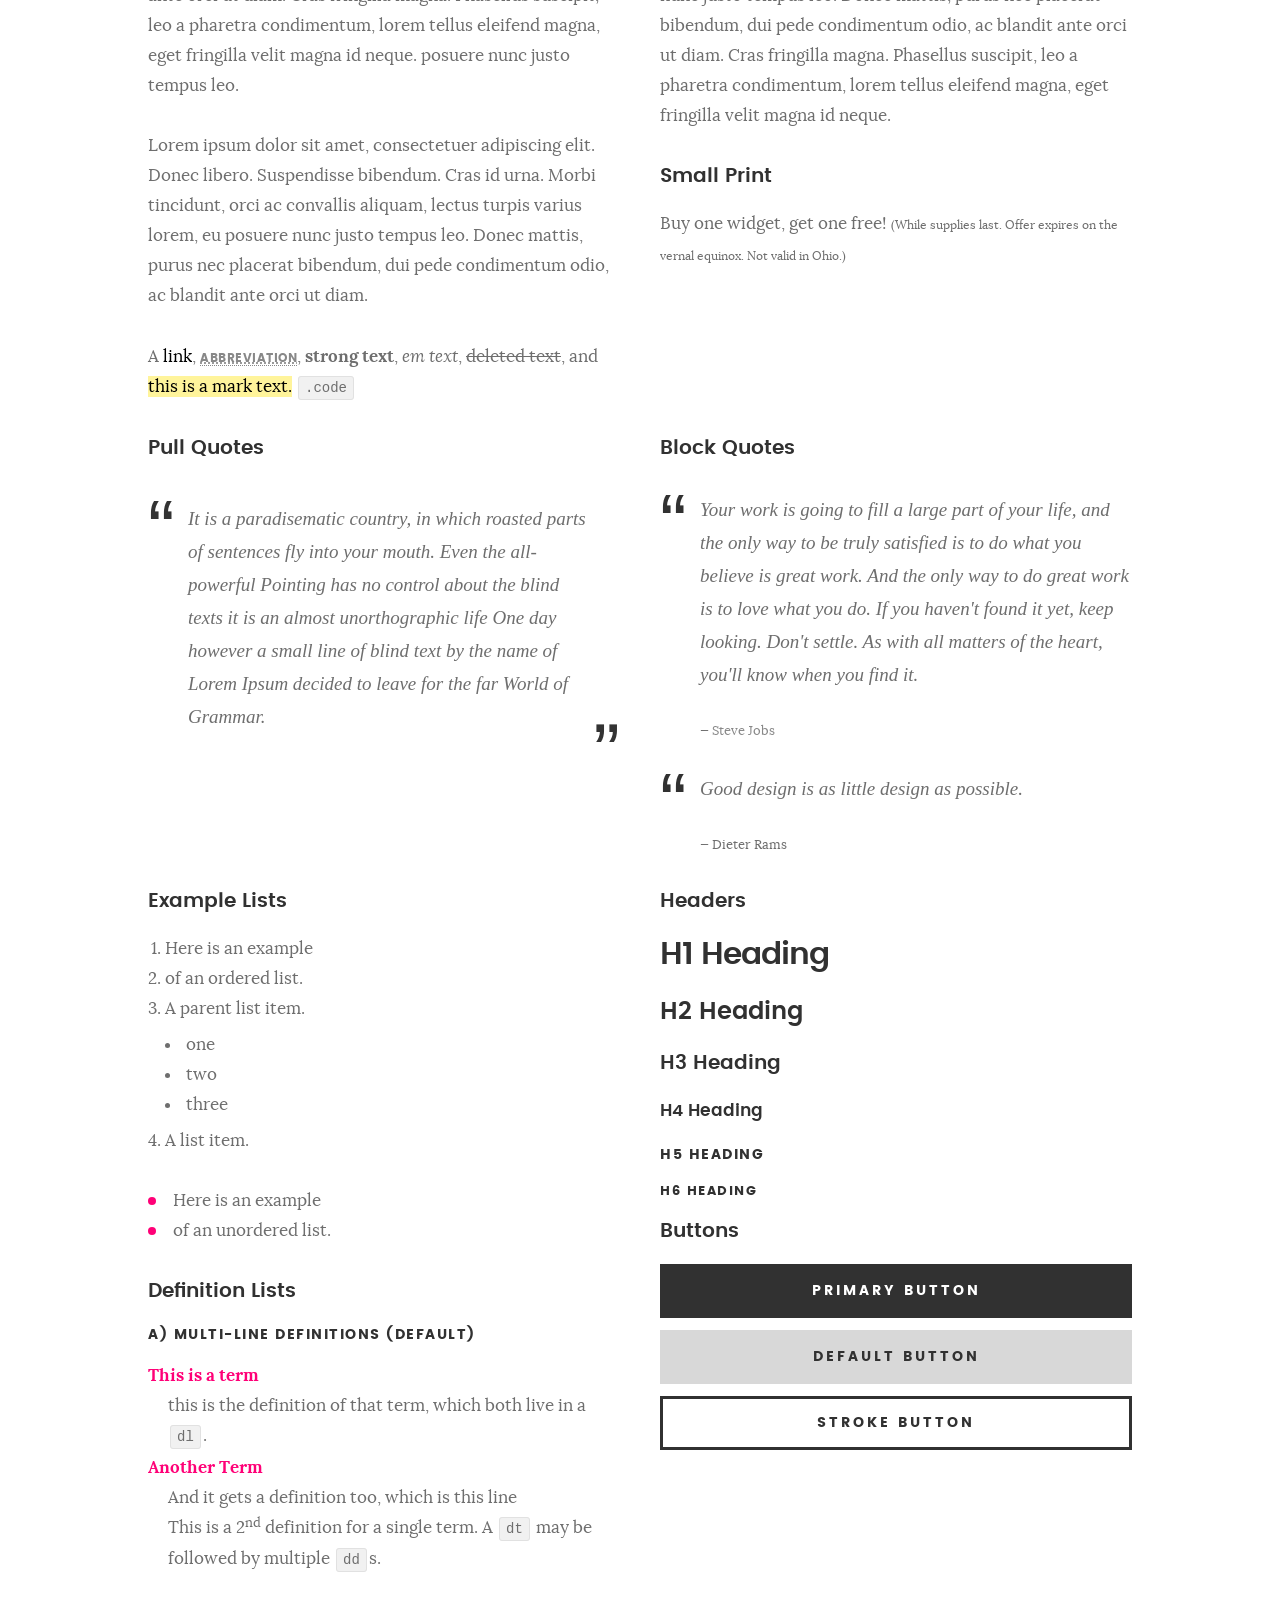
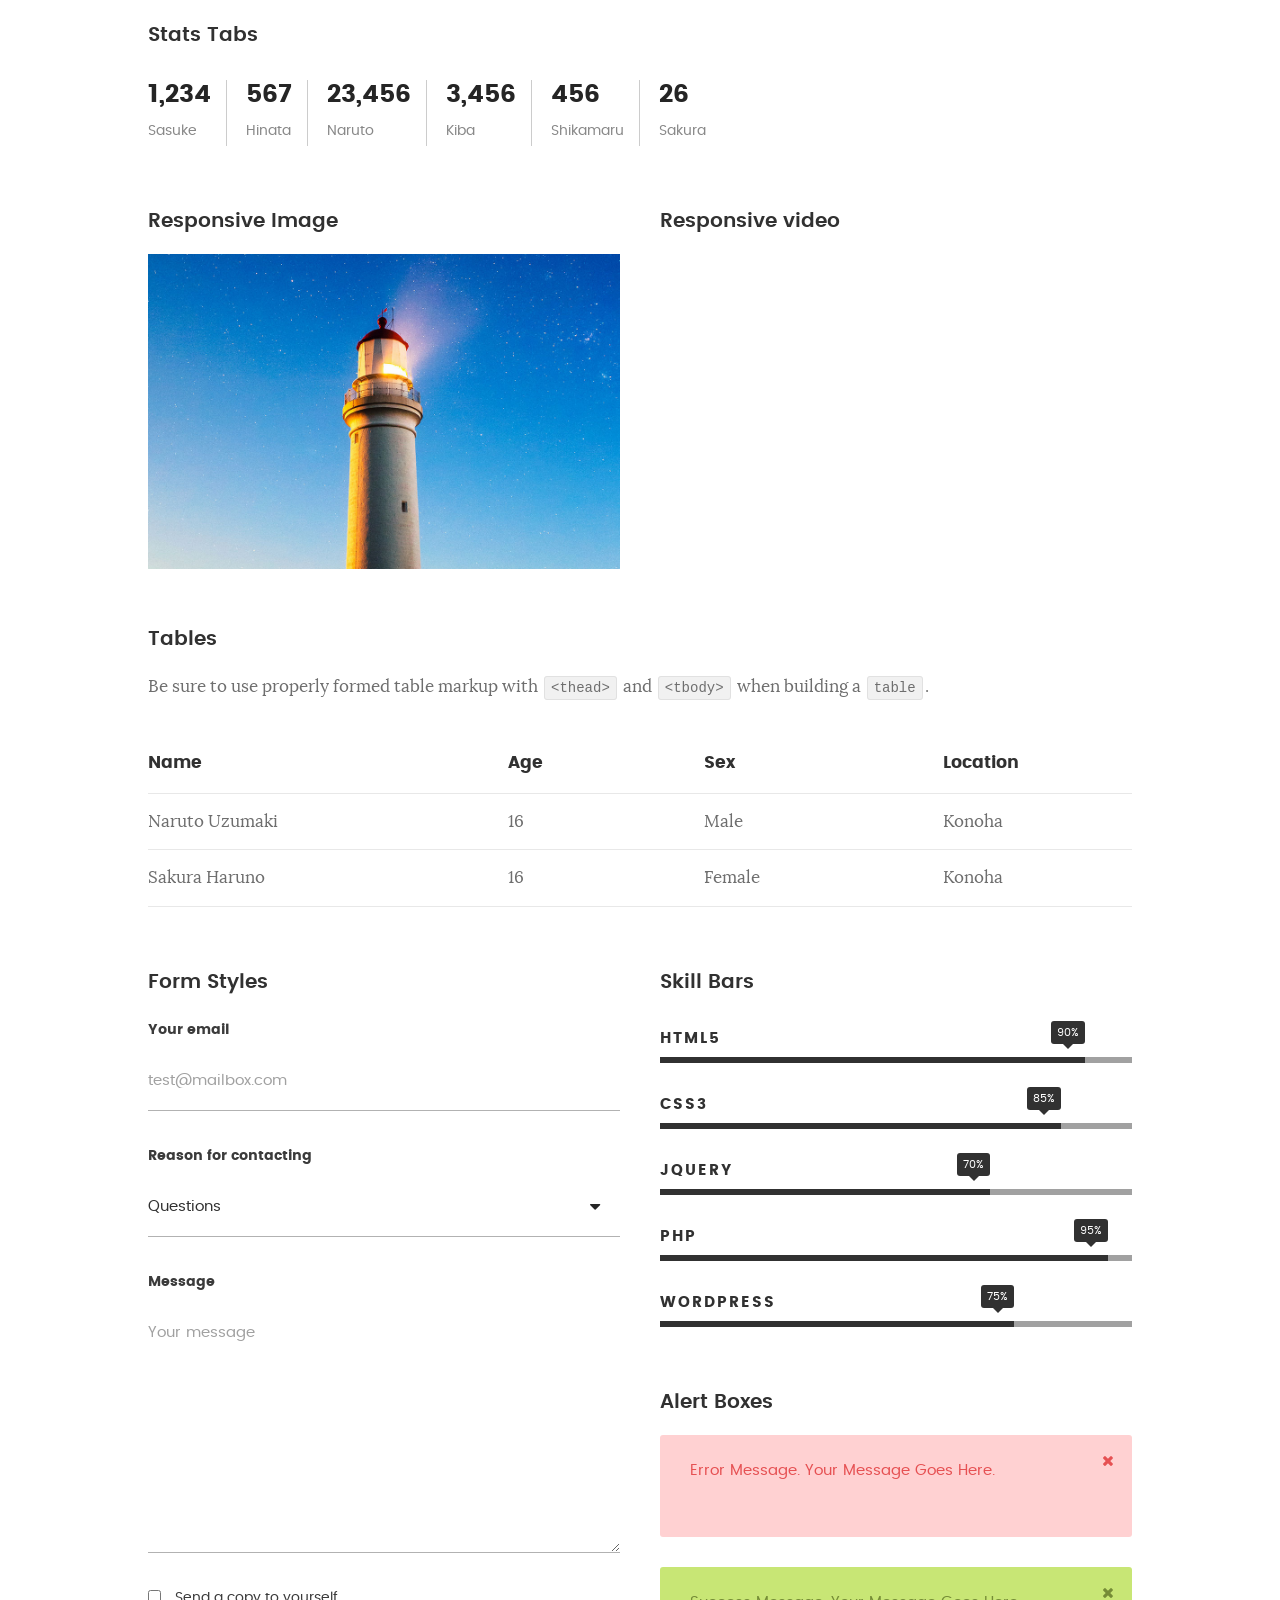
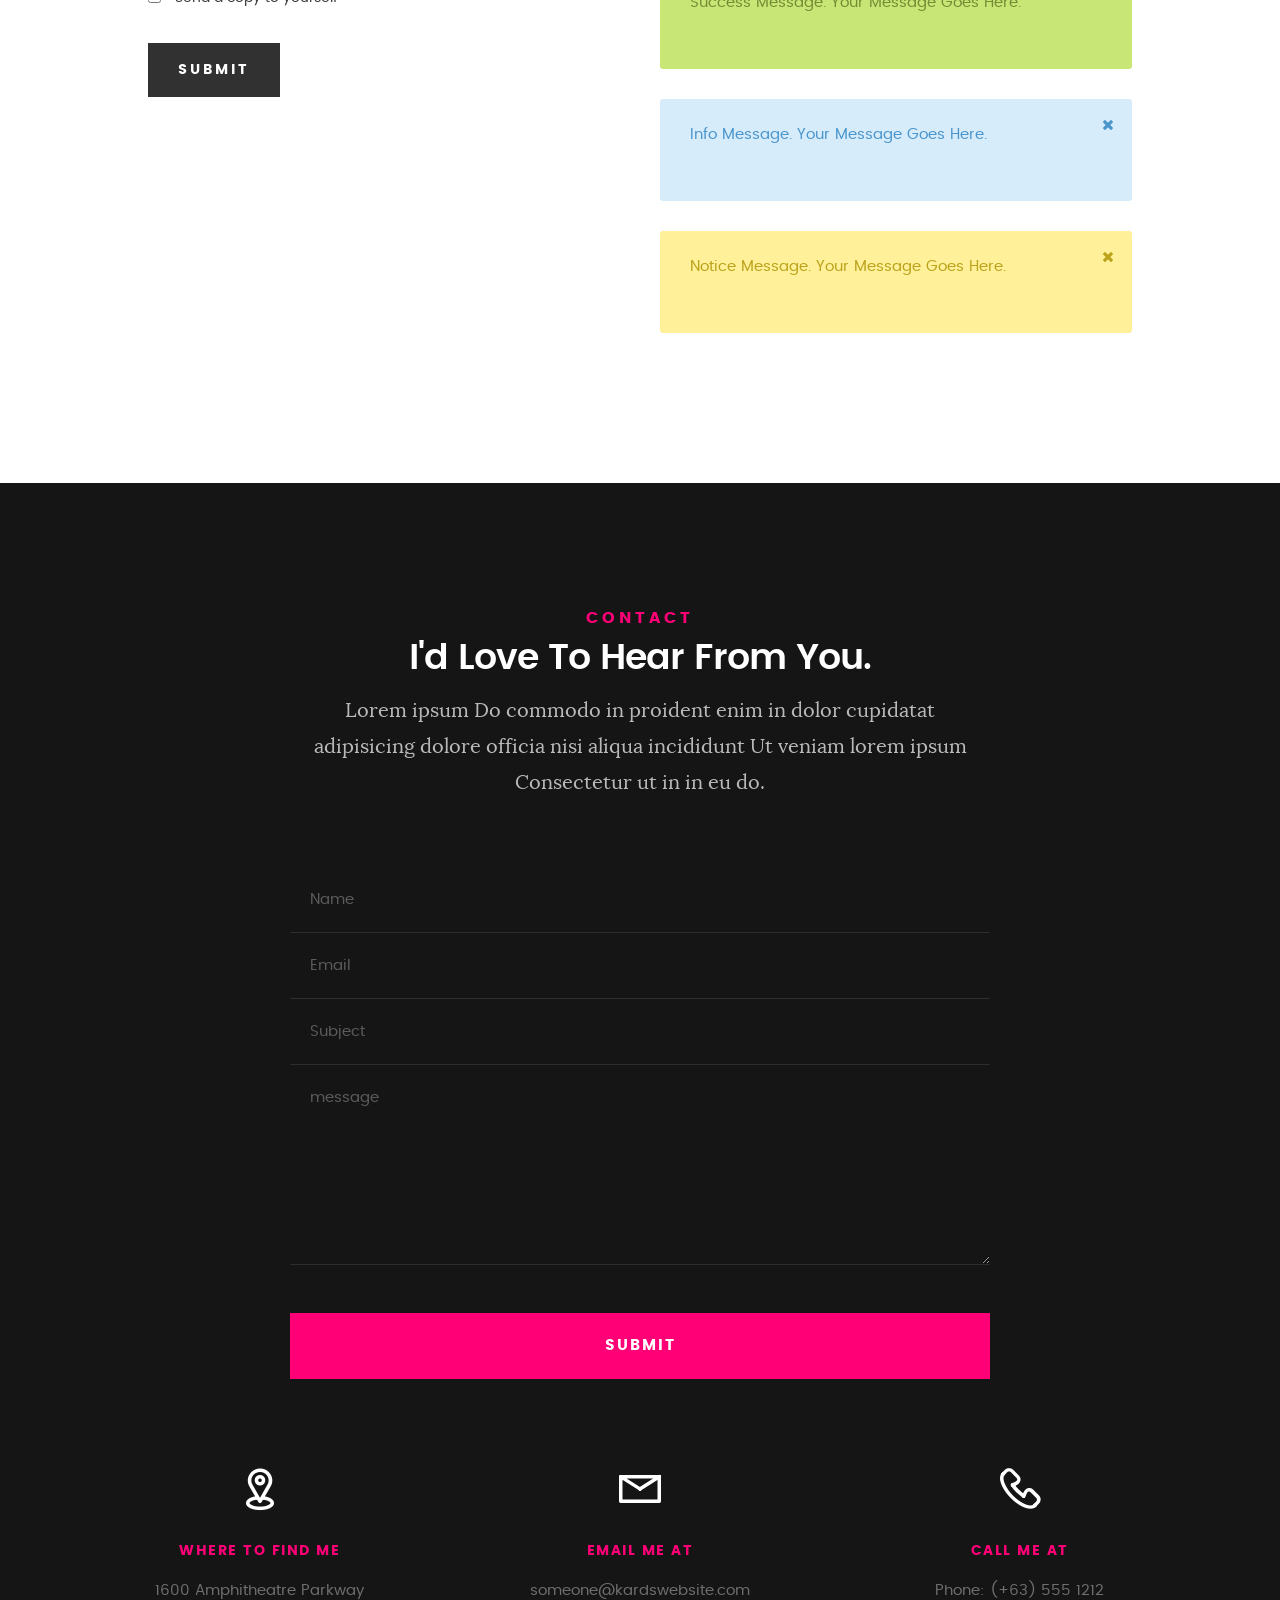
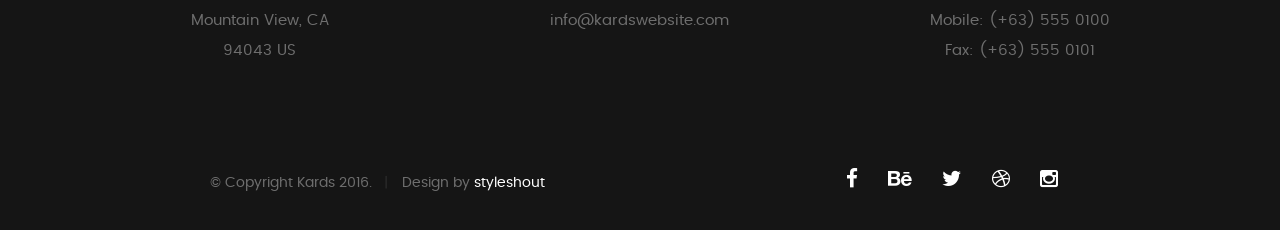
<file: styles.html>
<!DOCTYPE html>
<!--[if IE 8 ]><html class="no-js oldie ie8" lang="en"> <![endif]-->
<!--[if IE 9 ]><html class="no-js oldie ie9" lang="en"> <![endif]-->
<!--[if (gte IE 9)|!(IE)]><!--><html class="no-js" lang="en"> <!--<![endif]-->
<head>

   <!--- basic page needs
   ================================================== -->
   <meta charset="utf-8">
	<title>Style Demo - Kards</title>
	<meta name="description" content="">  
	<meta name="author" content="">

   <!-- mobile specific metas
   ================================================== -->
	<meta name="viewport" content="width=device-width, initial-scale=1, maximum-scale=1">

 	<!-- CSS
   ================================================== -->
   <link rel="stylesheet" href="css/base.css">  
   <link rel="stylesheet" href="css/main.css">
   <link rel="stylesheet" href="css/vendor.css">

   <style type="text/css" media="screen">

   	#styles { 
   		background: white;
   		padding-top: 12rem;
   		padding-bottom: 12rem;
   	}
   	#styles .row {
   		max-width: 1024px;
     	}
     	#styles .section-intro {
   		max-width: 800px;
     	}
      	
   </style>       

   <!-- script
   ================================================== -->
	<script src="js/modernizr.js"></script>
	<script src="js/pace.min.js"></script>

   <!-- favicons
	================================================== -->
	<link rel="icon" type="image/png" href="favicon.png">

</head>

<body id="top">

	<!-- header 
   ================================================== -->
   <header>   	
   	<div class="row">

   		<div class="top-bar">
   			<a class="menu-toggle" href="#"><span>Menu</span></a>

	   		<div class="logo">
		         <a href="index.html">KARDS</a>
		      </div>		      

		   	<nav id="main-nav-wrap">
					<ul class="main-navigation">
						<li><a href="index.html#intro" title="">Home</a></li>
						<li><a href="index.html#about" title="">About</a></li>
						<li><a href="index.html#resume" title="">Resume</a></li>
						<li><a href="index.html#portfolio" title="">Portfolio</a></li>
						<li><a href="index.html#services" title="">Services</a></li>					
						<li><a class="smoothscroll"  href="#contact" title="">Contact</a></li>	
						<li><a href="styles.html" title="">Style Demo</a></li>				
					</ul>
				</nav>    		
   		</div> <!-- /top-bar --> 
   		
   	</div> <!-- /row --> 		
   </header> <!-- /header -->

	<!-- intro section
   ================================================== -->
   <section id="intro">   

   	<div class="intro-overlay"></div>	

   	<div class="intro-content">
   		<div class="row">

   			<div class="col-twelve">

	   			<h5>Hello, World.</h5>
	   			<h1>I'm Juan Dela Cruz.</h1>

	   			<p class="intro-position">
	   				<span>Front-end Developer</span>
	   				<span>UI/UX Designer</span> 
	   			</p>

	   			<a class="button stroke smoothscroll" href="#about" title="">More About Me</a>

	   		</div>  
   			
   		</div>   		 		
   	</div> <!-- /intro-content --> 

   	<ul class="intro-social">        
         <li><a href="#"><i class="fa fa-facebook"></i></a></li>
         <li><a href="#"><i class="fa fa-behance"></i></a></li>
         <li><a href="#"><i class="fa fa-twitter"></i></a></li>
         <li><a href="#"><i class="fa fa-dribbble"></i></a></li>
         <li><a href="#"><i class="fa fa-instagram"></i></a></li>
      </ul> <!-- /intro-social -->      	

   </section> <!-- /intro -->


   <!-- Style Demo
   ================================================== -->
   <section id="styles">

   	<div class="row section-intro">

   		<div class="col-twelve">

   			<h1>Style Guide.</h1>

   			<p class="lead">Lorem ipsum Officia elit ad tempor dolore est ex incididunt incididunt occaecat culpa deserunt sunt labore in cillum ullamco magna in Excepteur consequat in reprehenderit proident mollit incididunt officia commodo.
   			Duis ea officia sed dolor pariatur enim dolore dolore quis incididunt nulla exercitation commodo veniam et ea incididunt.</p>   			

   		</div>

     	</div> <!-- /row -->

     	<div class="row">

     		<div class="col-six tab-full">

		      <h3>Paragraph and Image</h3>

		      <p><a href="#"><img width="120" height="120" class="pull-left" alt="sample-image" src="images/sample-image.jpg"></a>
		  		Lorem ipsum dolor sit amet, consectetuer adipiscing elit. Donec libero. Suspendisse bibendum.
		  		Cras id urna. Morbi tincidunt, orci ac convallis aliquam, lectus turpis varius lorem, eu
		  		posuere nunc justo tempus leo. Donec mattis, purus nec placerat bibendum, dui pede condimentum
		  		odio, ac blandit ante orci ut diam. Cras fringilla magna. Phasellus suscipit, leo a pharetra
		  		condimentum, lorem tellus eleifend magna, eget fringilla velit magna id neque.
		  		posuere nunc justo tempus leo. </p>

		  		<p>
		  		Lorem ipsum dolor sit amet, consectetuer adipiscing elit. Donec libero. Suspendisse bibendum.
		  		Cras id urna. Morbi tincidunt, orci ac convallis aliquam, lectus turpis varius lorem, eu
		  		posuere nunc justo tempus leo. Donec mattis, purus nec placerat bibendum, dui pede condimentum
		  		odio, ac blandit ante orci ut diam.	
 			   </p>

            <p>A <a href="#">link</a>,
  			   <abbr title="this really isn't a very good description">abbreviation</abbr>,
  			   <strong>strong text</strong>,
            <em>em text</em>,
  			   <del>deleted text</del>, and
            <mark>this is a mark text.</mark>
            <code>.code</code>
          	</p>

         </div>

         <div class="col-six tab-full">

            <h3>Drop Caps</h3>

	         <p class="drop-cap">Far far away, behind the word mountains, far from the countries Vokalia and Consonantia,
	         there live the blind texts. Separated they live in Bookmarksgrove right at the coast of the
	         Semantics, a large language ocean. A small river named Duden flows by their place and supplies it with the necessary regelialia. Morbi tincidunt, orci ac convallis aliquam, lectus turpis varius lorem, eu	posuere nunc justo tempus leo. Donec mattis, purus nec placerat bibendum, dui pede condimentum odio, ac blandit ante orci ut diam. Cras fringilla magna. Phasellus suscipit, leo a pharetra condimentum, lorem tellus eleifend magna, eget fringilla velit magna id neque.
		  		</p>

		      <h3>Small Print</h3>

		      <p>Buy one widget, get one free!
		  		<small>(While supplies last. Offer expires on the vernal equinox. Not valid in Ohio.)</small>
		  		</p>

		   </div>	         

		</div> <!-- /row -->

		<div class="row">

		  	<div class="col-six tab-full">

		      <h3>Pull Quotes</h3>

		      <aside class="pull-quote">
				   <blockquote>
					   <p>It is a paradisematic country, in which roasted parts of
		            sentences fly into your mouth. Even the all-powerful Pointing has no control about the blind
		            texts it is an almost unorthographic life One day however a small line of blind text by the name
		            of Lorem Ipsum decided to leave for the far World of Grammar.</p>
					</blockquote>
				</aside>

		   </div>

		   <div class="col-six tab-full">

		      <h3>Block Quotes</h3>

		      <blockquote cite="http://where-i-got-my-info-from.com">
				   <p>Your work is going to fill a large part of your life, and the only way to be truly satisfied is
		         to do what you believe is great work. And the only way to do great work is to love what you do.
		         If you haven't found it yet, keep looking. Don't settle. As with all matters of the heart, you'll know when you find it.
		         </p>
		
					<cite>
					   <a href="#">Steve Jobs</a>
					</cite>
			   </blockquote>

		      <blockquote>
		         <p>Good design is as little design as possible.</p>
		         <cite>Dieter Rams</cite>
		      </blockquote>

		   </div>

		</div> <!-- /row -->

		<div class="row half-bottom">

		 	<div class="col-six tab-full">

		      <h3>Example Lists</h3>

		      <ol>
				   <li>Here is an example</li>
				   <li>of an ordered list.</li>
				   <li>A parent list item.
				   	<ul>
				   		<li>one</li>
				   		<li>two</li>
				   		<li>three</li>
				   	</ul>
				   </li>
				   <li>A list item.</li>
			   </ol>

		      <ul class="disc">
				   <li>Here is an example</li>
				   <li>of an unordered list.</li>
			   </ul>	

			   <h3>Definition Lists</h3>	            

		      <h5>a) Multi-line Definitions (default)</h5>

		      <dl>
				   <dt><strong>This is a term</strong></dt>
				      <dd>this is the definition of that term, which both live in a <code>dl</code>.</dd>
				   <dt><strong>Another Term</strong></dt>
				      <dd>And it gets a definition too, which is this line</dd>
				      <dd>This is a 2<sup>nd</sup> definition for a single term. A <code>dt</code> may be followed by multiple <code>dd</code>s.</dd>
			   </dl>

		   </div>

		   <div class="col-six tab-full">		                  

		      <h3>Headers</h3>

		      <h1>H1 Heading</h1>
		      <h2>H2 Heading</h2>
		      <h3>H3 Heading</h3>
		      <h4>H4 Heading</h4>
		      <h5>H5 Heading</h5>
		      <h6>H6 Heading</h6>

		      <h3>Buttons</h3>

		    	<p>
		     		<a class="button button-primary full-width" href="#">Primary Button</a>
		     		<a class="button full-width" href="#">Default Button</a>
		     		<a class="button stroke full-width" href="#">Stroke Button</a>
		     	</p>

		   </div>

		</div> <!-- /row -->

		<div class="row">

		   <div class="col-twelve">

		    	<h3>Stats Tabs</h3>

		      <ul class="stats-tabs">
				   <li><a href="#">1,234 <em>Sasuke</em></a></li>
				   <li><a href="#">567 <em>Hinata</em></a></li>
				   <li><a href="#">23,456 <em>Naruto</em></a></li>
				   <li><a href="#">3,456 <em>Kiba</em></a></li>
				   <li><a href="#">456 <em>Shikamaru</em></a></li>
				   <li><a href="#">26 <em>Sakura</em></a></li>
				</ul>	      		

		   </div>	      	

		</div> <!-- /row -->

		<div class="row half-bottom">

      	<div class="col-six tab-full">

      		<h3>Responsive Image</h3>

      		<p><img src="images/portfolio/modals/m-lighthouse.jpg"></p>

      	</div>

      	<div class="col-six tab-full">

      		<h3>Responsive video</h3>

      		<div class="fluid-video-wrapper">
                  <iframe src="http://player.vimeo.com/video/14592941?title=0&amp;byline=0&amp;portrait=0&amp;color=F64B39" width="500" height="281" frameborder="0" webkitallowfullscreen mozallowfullscreen allowfullscreen></iframe> 
            </div>

      	</div>
      	
      </div> <!-- /row -->

      <div class="row add-bottom">

      	<div class="col-twelve">

      		<h3>Tables</h3>
      		<p>Be sure to use properly formed table markup with <code>&lt;thead&gt;</code> and <code>&lt;tbody&gt;</code> when building a <code>table</code>.</p>

      		<div class="table-responsive">

      			<table>
					  <thead>
					    <tr>
					      <th>Name</th>
					      <th>Age</th>
					      <th>Sex</th>
					      <th>Location</th>					    
					    </tr>
					  </thead>
					  <tbody>
					    <tr>
					      <td>Naruto Uzumaki</td>
					      <td>16</td>
					      <td>Male</td>
					      <td>Konoha</td>					    
					    </tr>
					    <tr>
					      <td>Sakura Haruno</td>
					      <td>16</td>
					      <td>Female</td>
					      <td>Konoha</td>			    
					    </tr>
					  </tbody>
					</table>

      		</div>     		

      	</div>
      	
      </div> <!--row -->

      <div class="row">

		   <div class="col-six tab-full">

		      <h3>Form Styles</h3>

		         <form>
			        	<div>
			         	<label for="sampleInput">Your email</label>
			         	<input class="full-width" type="email" placeholder="test@mailbox.com" id="sampleInput">
			         </div>
			         <div>
			         	<label for="sampleRecipientInput">Reason for contacting</label>
			         	<div class="ss-custom-select">
			         		<select class="full-width" id="sampleRecipientInput">
				           		<option value="Option 1">Questions</option>
				           		<option value="Option 2">Report</option>
				           		<option value="Option 3">Others</option>
				         	</select>
			         	</div>			         	
			         </div>
			       
			       	<label for="exampleMessage">Message</label>
			       	<textarea class="full-width" placeholder="Your message" id="exampleMessage"></textarea>

			        	<label class="add-bottom">
			           	<input type="checkbox">			            
			           	<span class="label-text">Send a copy to yourself</span>
			        	</label>
			       
			        	<input class="button-primary" type="submit" value="Submit">

			      </form>	            

		      </div>

		      <div class="col-six tab-full">

		      		<h3>Skill Bars</h3>

		      		<ul class="skill-bars">
						   <li>
						   	<div class="progress percent90"><span>90%</span></div>
						   	<strong>HTML5</strong>
						   </li>
						   <li>
						   	<div class="progress percent85"><span>85%</span></div>
						   	<strong>CSS3</strong>
						   </li>
						   <li>
						   	<div class="progress percent70"><span>70%</span></div>
						   	<strong>JQuery</strong>
						   </li>
						   <li>
						   	<div class="progress percent95"><span>95%</span></div>
						   	<strong>PHP</strong>
						   </li>
						   <li>

						   	<div class="progress percent75"><span>75%</span></div>
						   	<strong>Wordpress</strong>
						   </li>
		      
						</ul> <!-- /skill-bars -->

			        
			        <h3>Alert Boxes</h3> 
			        
			        <div class="alert-box ss-error hideit">
				        <p>Error Message. Your Message Goes Here.</p>
				        <i class="fa fa-times close"></i>
			        </div><!-- /error -->
			        
			        <div class="alert-box ss-success hideit">
				        <p>Success Message. Your Message Goes Here.</p>
				        <i class="fa fa-times close"></i>
			        </div><!-- /success -->
			        
			        <div class="alert-box ss-info hideit">
				         <p>Info Message. Your Message Goes Here.</p>
				        <i class="fa fa-times close"></i>
			        </div><!-- /info -->
			        
			        <div class="alert-box ss-notice hideit">
				        <p>Notice Message. Your Message Goes Here.</p>
				        <i class="fa fa-times close"></i>
			        </div><!-- /notice -->
			        
			  </div>	         

		</div> <!-- /row -->
		   	
   </section> <!--styles -->	

	
   <!-- contact
   ================================================== -->
	<section id="contact">

		<div class="row section-intro">
   		<div class="col-twelve">

   			<h5>Contact</h5>
   			<h1>I'd Love To Hear From You.</h1>

   			<p class="lead">Lorem ipsum Do commodo in proident enim in dolor cupidatat adipisicing dolore officia nisi aliqua incididunt Ut veniam lorem ipsum Consectetur ut in in eu do.</p>

   		</div> 
   	</div> <!-- /section-intro -->

   	<div class="row contact-form">

   		<div class="col-twelve">

            <!-- form -->
            <form name="contactForm" id="contactForm" method="post" action="">
      			<fieldset>

                  <div class="form-field">
 						   <input name="contactName" type="text" id="contactName" placeholder="Name" value="" minlength="2" required="">
                  </div>
                  <div class="form-field">
	      			   <input name="contactEmail" type="email" id="contactEmail" placeholder="Email" value="" required="">
	               </div>
                  <div class="form-field">
	     				   <input name="contactSubject" type="text" id="contactSubject" placeholder="Subject" value="">
	               </div>                       
                  <div class="form-field">
	                 	<textarea name="contactMessage" id="contactMessage" placeholder="message" rows="10" cols="50" required=""></textarea>
	               </div>                      
                 <div class="form-field">
                     <button class="submitform">Submit</button>
                     <div id="submit-loader">
                        <div class="text-loader">Sending...</div>                             
       				      <div class="s-loader">
								  	<div class="bounce1"></div>
								  	<div class="bounce2"></div>
								  	<div class="bounce3"></div>
								</div>
							</div>
                  </div>

      			</fieldset>
      		</form> <!-- Form End -->

            <!-- contact-warning -->
            <div id="message-warning"></div>            
            <!-- contact-success -->
      		<div id="message-success">
               <i class="fa fa-check"></i>Your message was sent, thank you!<br>
      		</div>

         </div> <!-- /col-twelve -->
   		
   	</div> <!-- /contact-form -->

   	<div class="row contact-info">

   		<div class="col-four tab-full">

   			<div class="icon">
   				<i class="icon-pin"></i>
   			</div>

   			<h5>Where to find me</h5>

   			<p>
            1600 Amphitheatre Parkway<br>
            Mountain View, CA<br>
            94043 US
            </p>

   		</div>

   		<div class="col-four tab-full collapse">

   			<div class="icon">
   				<i class="icon-mail"></i>
   			</div>

   			<h5>Email Me At</h5>

   			<p>someone@kardswebsite.com<br>
			   	info@kardswebsite.com			     
			   </p>

   		</div>

   		<div class="col-four tab-full">

   			<div class="icon">
   				<i class="icon-phone"></i>
   			</div>

   			<h5>Call Me At</h5>

   			<p>Phone: (+63) 555 1212<br>
			   	Mobile: (+63) 555 0100<br>
			     	Fax: (+63) 555 0101
			   </p>

   		</div>
   		
   	</div> <!-- /contact-info -->
		
	</section> <!-- /contact -->


   <!-- footer
   ================================================== -->

   <footer>
     	<div class="row">

     		<div class="col-six tab-full pull-right social">

     			<ul class="footer-social">        
			      <li><a href="#"><i class="fa fa-facebook"></i></a></li>
			      <li><a href="#"><i class="fa fa-behance"></i></a></li>
			      <li><a href="#"><i class="fa fa-twitter"></i></a></li>
			      <li><a href="#"><i class="fa fa-dribbble"></i></a></li>
			      <li><a href="#"><i class="fa fa-instagram"></i></a></li>
			   </ul> 
	      		
	      </div>

      	<div class="col-six tab-full">
	      	<div class="copyright">
		        	<span>© Copyright Kards 2016.</span> 
		        	<span>Design by <a href="http://www.styleshout.com/">styleshout</a></span>	         	
		         </div>		                  
	      	</div>

	      	<div id="go-top">
		         <a class="smoothscroll" title="Back to Top" href="#top"><i class="fa fa-long-arrow-up"></i></a>
		      </div>

      	</div> <!-- /row -->     	
   </footer>    

   <div id="preloader"> 
    	<div id="loader"></div>
   </div> 

   <!-- Java Script
   ================================================== --> 
   <script src="js/jquery-2.1.3.min.js"></script>
   <script src="js/plugins.js"></script>
   <script src="js/main.js"></script>

</body>

</html>
</file>
<file: css/base.css>
/**
 * =================================================================== 
 *
 *  Kards v1.0 Base Stylesheet
 *  url: styleshout.com
 *  03-01-2016
 *  ------------------------------------------------------------------
 *  TOC:
 *  01. reset
 *  02. basic/base setup styles
 *  03. grid
 *  04. MISC
 *
 * =================================================================== 
 */

/** 
 * ===================================================================
 * 01. reset - normalize.css v3.0.2 | MIT License | git.io/normalize
 *
 * ------------------------------------------------------------------- 
 */
html {
	font-family: sans-serif;
	-ms-text-size-adjust: 100%;
	-webkit-text-size-adjust: 100%;
}

body {
	margin: 0;
}

article,
aside,
details,
figcaption,
figure,
footer,
header,
hgroup,
main,
menu,
nav,
section,
summary {
	display: block;
}

audio,
canvas,
progress,
video {
	display: inline-block;
	vertical-align: baseline;
}

audio:not([controls]) {
	display: none;
	height: 0;
}

[hidden],
template {
	display: none;
}

a {
	background: transparent;
}

a:active,
a:hover {
	outline: 0;
}

abbr[title] {
	border-bottom: 1px dotted;
}

b,
strong {
	font-weight: bold;
}

dfn {
	font-style: italic;
}

h1 {
	font-size: 2em;
	margin: 0.67em 0;
}

mark {
	background: #ff0;
	color: #000;
}

small {
	font-size: 80%;
}

sub,
sup {
	font-size: 75%;
	line-height: 0;
	position: relative;
	vertical-align: baseline;
}

sup {
	top: -0.5em;
}

sub {
	bottom: -0.25em;
}

img {
	border: 0;
}

svg:not(:root) {
	overflow: hidden;
}

figure {
	margin: 1em 40px;
}

hr {
	-moz-box-sizing: content-box;
	box-sizing: content-box;
	height: 0;
}

pre {
	overflow: auto;
}

code,
kbd,
pre,
samp {
	font-family: monospace, monospace;
	font-size: 1em;
}

button,
input,
optgroup,
select,
textarea {
	color: inherit;
	font: inherit;
	margin: 0;
}

button {
	overflow: visible;
}

button,
select {
	text-transform: none;
}

button,
html input[type="button"],
input[type="reset"],
input[type="submit"] {
	-webkit-appearance: button;
	cursor: pointer;
}

button[disabled],
html input[disabled] {
	cursor: default;
}

button::-moz-focus-inner,
input::-moz-focus-inner {
	border: 0;
	padding: 0;
}

input {
	line-height: normal;
}

input[type="checkbox"],
input[type="radio"] {
	box-sizing: border-box;
	padding: 0;
}

input[type="number"]::-webkit-inner-spin-button,
input[type="number"]::-webkit-outer-spin-button {
	height: auto;
}

input[type="search"] {
	-webkit-appearance: textfield;
	-moz-box-sizing: content-box;
	-webkit-box-sizing: content-box;
	box-sizing: content-box;
}

input[type="search"]::-webkit-search-cancel-button,
input[type="search"]::-webkit-search-decoration {
	-webkit-appearance: none;
}

fieldset {
	border: 1px solid #c0c0c0;
	margin: 0 2px;
	padding: 0.35em 0.625em 0.75em;
}

legend {
	border: 0;
	padding: 0;
}

textarea {
	overflow: auto;
}

optgroup {
	font-weight: bold;
}

table {
	border-collapse: collapse;
	border-spacing: 0;
}

td,
th {
	padding: 0;
}

/** 
 * ===================================================================
 * 02. basic/base setup styles - (_basic.scss)
 *
 * ------------------------------------------------------------------- 
 */
html {
	font-size: 62.5%;
	box-sizing: border-box;
}

*,
*::before,
*::after {
	box-sizing: inherit;
}

body {
	font-weight: normal;
	line-height: 1;
	text-rendering: optimizeLegibility;
	word-wrap: break-word;
	-webkit-overflow-scrolling: touch;
	-webkit-text-size-adjust: none;
}

body,
input,
button {
	-moz-osx-font-smoothing: grayscale;
	-webkit-font-smoothing: antialiased;
}

/**
 * Media - (_basic.scss)
 * ------------------------------------------------------------------- 
 */
img,
video {
	max-width: 100%;
	height: auto;
}

/**
 * Typography resets - (_basic.scss)
 * ------------------------------------------------------------------- 
 */
div,
dl,
dt,
dd,
ul,
ol,
li,
h1,
h2,
h3,
h4,
h5,
h6,
pre,
form,
p,
blockquote,
th,
td {
	margin: 0;
	padding: 0;
}

h1,
h2,
h3,
h4,
h5,
h6 {
	-webkit-font-variant-ligatures: common-ligatures;
	-moz-font-variant-ligatures: common-ligatures;
	font-variant-ligatures: common-ligatures;
	text-rendering: optimizeLegibility;
}

em,
i {
	font-style: italic;
	line-height: inherit;
}

strong,
b {
	font-weight: bold;
	line-height: inherit;
}

small {
	font-size: 60%;
	line-height: inherit;
}

ol,
ul {
	list-style: none;
}

li {
	display: block;
}

/**
 * links - (_basic.scss)
 * ------------------------------------------------------------------- 
 */
a {
	text-decoration: none;
	line-height: inherit;
}

a img {
	border: none;
}

/**
 * inputs - (_basic.scss)
 * ------------------------------------------------------------------- 
 */
fieldset {
	margin: 0;
	padding: 0;
}

input[type="email"],
input[type="number"],
input[type="search"],
input[type="text"],
input[type="tel"],
input[type="url"],
input[type="password"],
textarea {
	-webkit-appearance: none;
	-moz-appearance: none;
	-ms-appearance: none;
	-o-appearance: none;
	appearance: none;
}

/** 
 * ===================================================================
 * 03. grid - (_grid.scss)
 *
 * ------------------------------------------------------------------- 
 */
.row {
	width: 94%;
	max-width: 1140px;
	margin: 0 auto;
}

.row:before,
.row:after {
	content: "";
	display: table;
}

.row:after {
	clear: both;
}

.row .row {
	width: auto;
	max-width: none;
	margin-left: -20px;
	margin-right: -20px;
}

[class*="col-"],
.bgrid {
	float: left;
}

[class*="col-"] + [class*="col-"].end {
	float: right;
}

[class*="col-"] {
	padding: 0 20px;
}

.col-one {
	width: 8.33333%;
}

.col-two,
.col-1-6 {
	width: 16.66667%;
}

.col-three,
.col-1-4 {
	width: 25%;
}

.col-four,
.col-1-3 {
	width: 33.33333%;
}

.col-five {
	width: 41.66667%;
}

.col-six,
.col-1-2 {
	width: 50%;
}

.col-seven {
	width: 58.33333%;
}

.col-eight,
.col-2-3 {
	width: 66.66667%;
}

.col-nine,
.col-3-4 {
	width: 75%;
}

.col-ten,
.col-5-6 {
	width: 83.33333%;
}

.col-eleven {
	width: 91.66667%;
}

.col-twelve,
.col-full {
	width: 100%;
}

/**
 * small screens - (_grid.scss)
 * --------------------------------------------------------------- 
 */
@media screen and (max-width:1024px) {
	.row .row {
		margin-left: -18px;
		margin-right: -18px;
	}

	[class*="col-"] {
		padding: 0 18px;
	}

}

/**
 * tablets - (_grid.scss)
 * --------------------------------------------------------------- 
 */
@media screen and (max-width:768px) {
	.row {
		width: auto;
		padding-left: 30px;
		padding-right: 30px;
	}

	.row .row {
		padding-left: 0;
		padding-right: 0;
		margin-left: -15px;
		margin-right: -15px;
	}

	[class*="col-"] {
		padding: 0 15px;
	}

	.tab-1-4 {
		width: 25%;
	}

	.tab-1-3 {
		width: 33.33333%;
	}

	.tab-1-2 {
		width: 50%;
	}

	.tab-2-3 {
		width: 66.66667%;
	}

	.tab-3-4 {
		width: 75%;
	}

	.tab-full {
		width: 100%;
	}

}

/**
 * large mobile devices - (_grid.scss)
 * --------------------------------------------------------------- 
 */
@media screen and (max-width:600px) {
	.row {
		padding-left: 25px;
		padding-right: 25px;
	}

	.row .row {
		margin-left: -10px;
		margin-right: -10px;
	}

	[class*="col-"] {
		padding: 0 10px;
	}

	.mob-1-4 {
		width: 25%;
	}

	.mob-1-2 {
		width: 50%;
	}

	.mob-3-4 {
		width: 75%;
	}

	.mob-full {
		width: 100%;
	}

}

/**
 * small mobile devices - (_grid.scss)
 * --------------------------------------------------------------- 
 */
@media screen and (max-width:400px) {
	.row .row {
		padding-left: 0;
		padding-right: 0;
		margin-left: 0;
		margin-right: 0;
	}

	[class*="col-"] {
		width: 100% !important;
		float: none !important;
		clear: both !important;
		margin-left: 0;
		margin-right: 0;
		padding: 0;
	}

	[class*="col-"] + [class*="col-"].end {
		float: none;
	}

}

/** 
 * ===================================================================
 * block grids - (_grid.scss)
 *
 * ------------------------------------------------------------------- 
 */
[class*="block-"]:before,
[class*="block-"]:after {
	content: "";
	display: table;
}

[class*="block-"]:after {
	clear: both;
}

.block-1-6 .bgrid {
	width: 16.66667%;
}

.block-1-4 .bgrid {
	width: 25%;
}

.block-1-3 .bgrid {
	width: 33.33333%;
}

.block-1-2 .bgrid {
	width: 50%;
}

/**
 * Clearing for block grid columns. Allow columns with 
 * different heights to align properly.
 */
.block-1-6 .bgrid:nth-child(6n+1),
.block-1-4 .bgrid:nth-child(4n+1),
.block-1-3 .bgrid:nth-child(3n+1),
.block-1-2 .bgrid:nth-child(2n+1) {
	clear: both;
}

/**
 * small screens - (_grid.scss)
 * --------------------------------------------------------------- 
 */
@media screen and (max-width:1024px) {
	.block-s-1-6 .bgrid {
		width: 16.66667%;
	}

	.block-s-1-4 .bgrid {
		width: 25%;
	}

	.block-s-1-3 .bgrid {
		width: 33.33333%;
	}

	.block-s-1-2 .bgrid {
		width: 50%;
	}

	.block-s-full .bgrid {
		width: 100%;
		clear: both;
	}

	[class*="block-s-"] .bgrid:nth-child(n) {
		clear: none;
	}

	.block-s-1-6 .bgrid:nth-child(6n+1),
	.block-s-1-4 .bgrid:nth-child(4n+1),
	.block-s-1-3 .bgrid:nth-child(3n+1),
	.block-s-1-2 .bgrid:nth-child(2n+1) {
		clear: both;
	}

}

/**
 * tablets - (_grid.scss)
 * --------------------------------------------------------------- 
 */
@media screen and (max-width:768px) {
	.block-tab-1-6 .bgrid {
		width: 16.66667%;
	}

	.block-tab-1-4 .bgrid {
		width: 25%;
	}

	.block-tab-1-3 .bgrid {
		width: 33.33333%;
	}

	.block-tab-1-2 .bgrid {
		width: 50%;
	}

	.block-tab-full .bgrid {
		width: 100%;
		clear: both;
	}

	[class*="block-tab-"] .bgrid:nth-child(n) {
		clear: none;
	}

	.block-tab-1-6 .bgrid:nth-child(6n+1),
	.block-tab-1-4 .bgrid:nth-child(4n+1),
	.block-tab-1-3 .bgrid:nth-child(3n+1),
	.block-tab-1-2 .bgrid:nth-child(2n+1) {
		clear: both;
	}

}

/**
 * large mobile devices - (_grid.scss)
 * --------------------------------------------------------------- 
 */
@media screen and (max-width:600px) {
	.block-mob-1-6 .bgrid {
		width: 16.66667%;
	}

	.block-mob-1-4 .bgrid {
		width: 25%;
	}

	.block-mob-1-3 .bgrid {
		width: 33.33333%;
	}

	.block-mob-1-2 .bgrid {
		width: 50%;
	}

	.block-mob-full .bgrid {
		width: 100%;
		clear: both;
	}

	[class*="block-mob-"] .bgrid:nth-child(n) {
		clear: none;
	}

	.block-mob-1-6 .bgrid:nth-child(6n+1),
	.block-mob-1-4 .bgrid:nth-child(4n+1),
	.block-mob-1-3 .bgrid:nth-child(3n+1),
	.block-mob-1-2 .bgrid:nth-child(2n+1) {
		clear: both;
	}

}

/**
 * stack on small mobile devices - (_grid.scss)
 * --------------------------------------------------------------- 
 */
@media screen and (max-width:400px) {
	.stack .bgrid {
		width: 100% !important;
		float: none !important;
		clear: both !important;
		margin-left: 0;
		margin-right: 0;
	}

}

/** 
 * ===================================================================
 * 04. MISC  - (_grid.scss)
 *
 * ------------------------------------------------------------------- 
 */

/**
 * Clearing - (http://nicolasgallagher.com/micro-clearfix-hack/
 */
.group:before,
.group:after {
	content: "";
	display: table;
}

.group:after {
	clear: both;
}

/**
 * Misc Helper Styles 
 */
.hide {
	display: none;
}

.invisible {
	visibility: hidden;
}

.antialiased {
	-webkit-font-smoothing: antialiased;
	-moz-osx-font-smoothing: grayscale;
}

.remove-bottom {
	margin-bottom: 0;
}

.half-bottom {
	margin-bottom: 1.5rem !important;
}

.add-bottom {
	margin-bottom: 3rem !important;
}

.no-border {
	border: none;
}

.full-width {
	width: 100%;
}

.text-center {
	text-align: center;
}

.text-left {
	text-align: left;
}

.text-right {
	text-align: right;
}

.pull-left {
	float: left;
}

.pull-right {
	float: right;
}

.align-center {
	margin-left: auto;
	margin-right: auto;
	text-align: center;
}

/*# sourceMappingURL=base.css.map */
</file>
<file: css/main.css>
/**
 * =================================================================== 
 *
 *  Kards v1.0 Main Stylesheet
 *  url: styleshout.com
 *  03-01-2016
 *  ------------------------------------------------------------------
 *  TOC:
 *  01. webfonts and iconfonts
 *  02. base style overrides
 *  03. typography & general theme styles
 *  04. preloader
 *  05. forms
 *  06. buttons 
 *  07. other components
 *  08. common styles
 *  09. header styles
 *  10. intro
 *  11. about
 *  12. resume
 *  13. portfolio
 *  14. call-to-action section
 *  15. services
 *  16. stats
 *  17. contact
 *  18. footer
 *
 * =================================================================== 
 */


/** 
 * ===================================================================
 * 01. webfonts and iconfonts - (_document-setup.scss)
 *
 * ------------------------------------------------------------------- 
 */
@import url("fonts.css");
@import url("font-awesome/css/font-awesome.min.css");
@import url("micons/micons.css");


/** 
 * ===================================================================
 * 02. base style overrides - (_document-setup.scss)
 *
 * ------------------------------------------------------------------- 
 */
html {
	font-size: 10px;
}

@media only screen and (max-width:1024px) {
	html {
		font-size: 9.411764705882353px;
	}
}
@media only screen and (max-width:768px) {
	html {
		font-size: 10px;
	}
}
@media only screen and (max-width:400px) {
	html {
		font-size: 9.411764705882353px;
	}
}

html, body {
	height: 100%;
}
body {
	background: #151515;
	font-family: "lora-regular", serif;
	font-size: 1.7rem;
	line-height: 3rem;
	color: #6e6e6e;
}

/**
 * links - (_document-setup.scss)
 * -------------------------------------------------------------------
 */
a, a:visited {
	color: #000000;
	-moz-transition: all 0.3s ease-in-out;
	-o-transition: all 0.3s ease-in-out;
	-webkit-transition: all 0.3s ease-in-out;
	-ms-transition: all 0.3s ease-in-out;
	transition: all 0.3s ease-in-out;
}
a:hover, a:focus, a:active {
	color: #FF0077;
	outline: 0;
}

/** 
 * ===================================================================
 * 03. typography & general theme styles - (_document-setup.scss)
 *
 * ------------------------------------------------------------------- 
 */
h1, h2, h3, h4, h5, h6, .h01, .h02, .h03, .h04, .h05, .h06 {
	font-family: "poppins-semibold", sans-serif;
	color: #313131;
	font-style: normal;
	text-rendering: optimizeLegibility;
	margin-bottom: 2.1rem;
}
h3, .h03, h4, .h04 {
	margin-bottom: 1.8rem;
}
h5, .h05, h6, .h06 {
	font-family: "poppins-bold";
	margin-bottom: 1.2rem;
}
h1, .h01 {
	font-size: 3.1rem;
	line-height: 1.355;
	letter-spacing: -.1rem;
}
@media only screen and (max-width:600px) {
	h1, .h01 {
		font-size: 2.6rem;
		letter-spacing: -.07rem;
	}
}
h2, .h02 {
	font-size: 2.4rem;
	line-height: 1.25;
}
h3, .h03 {
	font-size: 2rem;
	line-height: 1.5;
}
h4, .h04 {
	font-size: 1.7rem;
	line-height: 1.765;
}
h5, .h05 {
	font-size: 1.4rem;
	line-height: 1.714;
	text-transform: uppercase;
	letter-spacing: .15rem;
}
h6, .h06 {
	font-size: 1.3rem;
	line-height: 1.846;
	text-transform: uppercase;
	letter-spacing: .15rem;
}
p img {
	margin: 0;
}
p.lead {
	font-family: "lora-regular", serif;
	font-size: 2rem;
	line-height: 1.8;
	color: #888888;
}
@media only screen and (max-width:768px) {
	p.lead {
		font-size: 1.7rem;
	}
}
em, i, strong, b {
	font-size: 1.7rem;
	line-height: 3rem;
	font-style: normal;
	font-weight: normal;
}
em, i {
	font-family: "lora-italic", serif;
}
strong, b {
	font-family: "lora-bold", serif;
}
small {
	font-size: 1.2rem;
	line-height: inherit;
}
blockquote {
	margin: 3rem 0;
	padding-left: 4rem;
	position: relative;
}
blockquote:before {
	content: "\201C";
	font-size: 8rem;
	line-height: 0px;
	margin: 0;
	color: #313131;
	font-family: arial, sans-serif;
	position: absolute;
	top: 3rem;
	left: 0;
}
blockquote p {
	font-family: georgia, serif;
	font-style: italic;
	padding: 0;
	font-size: 1.9rem;
	line-height: 1.737;
}
blockquote cite {
	display: block;
	font-size: 1.3rem;
	font-style: normal;
	line-height: 1.616;
}
blockquote cite:before {
	content: "\2014 \0020";
}
blockquote cite a, blockquote cite a:visited {
	color: #888888;
	border: none;
}
abbr {
	font-family: "poppins-bold", serif;
	font-variant: small-caps;
	text-transform: lowercase;
	letter-spacing: .05rem;
	color: #888888;
}
var, kbd, samp, code, pre {
	font-family: Consolas, "Andale Mono", Courier, "Courier New", monospace;
}
pre {
	padding: 2.4rem 3rem 3rem;
	background: #F1F1F1;
}
code {
	font-size: 1.4rem;
	margin: 0 .2rem;
	padding: .3rem .6rem;
	white-space: nowrap;
	background: #F1F1F1;
	border: 1px solid #E1E1E1;
	border-radius: 3px;
}
pre > code {
	display: block;
	white-space: pre;
	line-height: 2;
	padding: 0;
	margin: 0;
}
pre.prettyprint > code {
	border: none;
}
del {
	text-decoration: line-through;
}
abbr[title], dfn[title] {
	border-bottom: 1px dotted;
	cursor: help;
}
mark {
	background: #FFF49B;
	color: #000;
}
hr {
	border: solid #d2d2d2;
	border-width: 1px 0 0;
	clear: both;
	margin: 2.4rem 0 1.5rem;
	height: 0;
}

/**
 * Lists - (_document-setup.scss)  
 * -------------------------------------------------------------------
 */
ol {
	list-style: decimal;
}
ul {
	list-style: disc;
}
li {
	display: list-item;
}
ol, ul {
	margin-left: 1.7rem;
}
ul li {
	padding-left: .4rem;
}
ul ul, ul ol, ol ol, ol ul {
	margin: .6rem 0 .6rem 1.7rem;
}
ul.disc li {
	display: list-item;
	list-style: none;
	padding: 0 0 0 .8rem;
	position: relative;
}
ul.disc li::before {
	content: "";
	display: inline-block;
	width: 8px;
	height: 8px;
	border-radius: 50%;
	background: #FF0077;
	position: absolute;
	left: -17px;
	top: 11px;
	vertical-align: middle;
}
dt {
	margin: 0;
	color: #FF0077;
}
dd {
	margin: 0 0 0 2rem;
}

/**
 * tables - (_document-setup.scss)  
 * -------------------------------------------------------------------
 */
table {
	border-width: 0;
	width: 100%;
	max-width: 100%;
	font-family: "lora-regular", sans-serif;
}
th, td {
	padding: 1.5rem 3rem;
	text-align: left;
	border-bottom: 1px solid #E8E8E8;
}
th {
	color: #313131;
	font-family: "poppins-bold", sans-serif;
}
td {
	line-height: 1.5;
}
th:first-child, td:first-child {
	padding-left: 0;
}
th:last-child, td:last-child {
	padding-right: 0;
}
.table-responsive {
	overflow-x: auto;
	-webkit-overflow-scrolling: touch;
}

/**
 * Spacing - (_document-setup.scss)  
 * -------------------------------------------------------------------
 */
button, .button {
	margin-bottom: 1.2;
}
fieldset {
	margin-bottom: 1.5rem;
}
input,
textarea,
select,
pre,
blockquote,
figure,
table,
p,
ul,
ol,
dl,
form,
.fluid-video-wrapper,
.ss-custom-select {
	margin-bottom: 3rem;
}

/**
 * floated image - (_document-setup.scss)  
 * -------------------------------------------------------------------
 */
img.pull-right {
	margin: .9rem 0 0 2.4rem;
}
img.pull-left {
	margin: .9rem 2.4rem 0 0;
}

/**
 * block grid paddings - (_document-setup.scss) 
 * -------------------------------------------------------------------
 */
.bgrid {
	padding: 0 20px;
}
@media only screen and (max-width:1024px) {
	.bgrid {
		padding: 0 18px;
	}
}
@media only screen and (max-width:768px) {
	.bgrid {
		padding: 0 15px;
	}
}
@media only screen and (max-width:600px) {
	.bgrid {
		padding: 0 10px;
	}
}
@media only screen and (max-width:400px) {
	.bgrid {
		padding: 0;
	}
}

/**
 * pace.js styles - minimal  - (_document-setup.scss)
 * -------------------------------------------------------------------
 */
.pace {
	-webkit-pointer-events: none;
	pointer-events: none;
	-webkit-user-select: none;
	-moz-user-select: none;
	user-select: none;
}
.pace-inactive {
	display: none;
}
.pace .pace-progress {
	background: #FF0077;
	position: fixed;
	z-index: 900;
	top: 0;
	right: 100%;
	width: 100%;
	height: 6px;
}

/** 
 * ===================================================================
 * 04. preloader - (_preloader-1.scss)
 *
 * ------------------------------------------------------------------- 
 */
#preloader {
	position: fixed;
	top: 0;
	left: 0;
	right: 0;
	bottom: 0;
	background: #151515;
	z-index: 800;
	height: 100%;
	width: 100%;
}
.no-js #preloader, .oldie #preloader {
	display: none;
}
#loader {
	position: absolute;
	left: 50%;
	top: 50%;
	width: 60px;
	height: 60px;
	margin: -30px 0 0 -30px;
	padding: 0;
}
#loader:before {
	content: "";
	border-top: 11px solid rgba(255, 255, 255, 0.1);
	border-right: 11px solid rgba(255, 255, 255, 0.1);
	border-bottom: 11px solid rgba(255, 255, 255, 0.1);
	border-left: 11px solid #FF0077;
	-webkit-animation: load 1.1s infinite linear;
	animation: load 1.1s infinite linear;
	display: block;
	border-radius: 50%;
	width: 60px;
	height: 60px;
}
@-webkit-keyframes load {
	0% {
		-webkit-transform: rotate(0deg);
		transform: rotate(0deg);
	}
	100% {
		-webkit-transform: rotate(360deg);
		transform: rotate(360deg);
	}
}
@keyframes load {
	0% {
		-webkit-transform: rotate(0deg);
		transform: rotate(0deg);
	}
	100% {
		-webkit-transform: rotate(360deg);
		transform: rotate(360deg);
	}
}

/** 
 * ===================================================================
 * 05. forms - (_forms.scss)
 *
 * ------------------------------------------------------------------- 
 */
fieldset {
	border: none;
}
input[type="email"],
input[type="number"],
input[type="search"],
input[type="text"],
input[type="tel"],
input[type="url"],
input[type="password"],
textarea,
select {
	display: block;
	height: 6rem;
	padding: 1.5rem 0;
	border: 0;
	outline: none;
	vertical-align: middle;
	color: #313131;
	font-family: "poppins-regular", sans-serif;
	font-size: 1.5rem;
	line-height: 3rem;
	max-width: 100%;
	background: transparent;
	border-bottom: 1px solid rgba(0, 0, 0, 0.3);
	-moz-transition: all 0.3s ease-in-out;
	-o-transition: all 0.3s ease-in-out;
	-webkit-transition: all 0.3s ease-in-out;
	-ms-transition: all 0.3s ease-in-out;
	transition: all 0.3s ease-in-out;
}
.ss-custom-select {
	position: relative;
	padding: 0;
}
.ss-custom-select select {
	-webkit-appearance: none;
	-moz-appearance: none;
	-ms-appearance: none;
	-o-appearance: none;
	appearance: none;
	text-indent: 0.01px;
	text-overflow: '';
	margin: 0;
	line-height: 3rem;
	vertical-align: middle;
}
.ss-custom-select select option {
	padding-left: 2rem;
	padding-right: 2rem;
}
.ss-custom-select select::-ms-expand {
	display: none;
}
.ss-custom-select::after {
	content: '\f0d7';
	font-family: 'FontAwesome';
	position: absolute;
	top: 50%;
	right: 1.5rem;
	margin-top: -10px;
	bottom: auto;
	width: 20px;
	height: 20px;
	line-height: 20px;
	font-size: 18px;
	text-align: center;
	pointer-events: none;
	color: #252525;
}

/* IE9 and below */
.oldie .ss-custom-select::after {
	display: none;
}
textarea {
	min-height: 25rem;
}
input[type="email"]:focus,
input[type="number"]:focus,
input[type="search"]:focus,
input[type="text"]:focus,
input[type="tel"]:focus,
input[type="url"]:focus,
input[type="password"]:focus,
textarea:focus,
select:focus {
	color: #cc005f;
	border-bottom: 1px solid #FF0077;
}
label, legend {
	font-family: "poppins-bold", sans-serif;
	font-size: 1.4rem;
	margin-bottom: .6rem;
	color: #3b3b3b;
	display: block;
}
input[type="checkbox"], input[type="radio"] {
	display: inline;
}
label > .label-text {
	display: inline-block;
	margin-left: 1rem;
	font-family: "poppins-regular", sans-serif;
	line-height: inherit;
}
label > input[type="checkbox"], label > input[type="radio"] {
	margin: 0;
	position: relative;
	top: .15rem;
}

/**
 * Style Placeholder Text  
 * -
 */
::-webkit-input-placeholder {
	color: #a1a1a1;
}
:-moz-placeholder {
	color: #a1a1a1;  /* Firefox 18- */
}
::-moz-placeholder {
	color: #a1a1a1;  /* Firefox 19+ */
}
:-ms-input-placeholder {
	color: #a1a1a1;
}
.placeholder {
	color: #a1a1a1 !important;
}

/** 
 * ===================================================================
 * 06. buttons - (_button-essentials.scss)
 *
 * ------------------------------------------------------------------- 
 */
.button,
a.button,
button,
input[type="submit"],
input[type="reset"],
input[type="button"] {
	display: inline-block;
	font-family: "poppins-bold", sans-serif;
	font-size: 1.4rem;
	text-transform: uppercase;
	letter-spacing: .3rem;
	height: 5.4rem;
	line-height: 5.4rem;
	padding: 0 3rem;
	margin: 0 .3rem 1.2rem 0;
	background: #d8d8d8;
	color: #313131;
	text-decoration: none;
	cursor: pointer;
	text-align: center;
	white-space: nowrap;
	border: none;
	-moz-transition: all 0.3s ease-in-out;
	-o-transition: all 0.3s ease-in-out;
	-webkit-transition: all 0.3s ease-in-out;
	-ms-transition: all 0.3s ease-in-out;
	transition: all 0.3s ease-in-out;
}
.button:hover,
a.button:hover,
button:hover,
input[type="submit"]:hover,
input[type="reset"]:hover,
input[type="button"]:hover,
.button:focus,
button:focus,
input[type="submit"]:focus,
input[type="reset"]:focus,
input[type="button"]:focus {
	background: #bebebe;
	color: #000000;
	outline: 0;
}
.button.button-primary,
a.button.button-primary,
button.button-primary,
input[type="submit"].button-primary,
input[type="reset"].button-primary,
input[type="button"].button-primary {
	background: #313131;
	color: #FFFFFF;
}
.button.button-primary:hover,
a.button.button-primary:hover,
button.button-primary:hover,
input[type="submit"].button-primary:hover,
input[type="reset"].button-primary:hover,
input[type="button"].button-primary:hover,
.button.button-primary:focus,
button.button-primary:focus,
input[type="submit"].button-primary:focus,
input[type="reset"].button-primary:focus,
input[type="button"].button-primary:focus {
	background: #1f1f1f;
}
button.full-width, .button.full-width {
	width: 100%;
	margin-right: 0;
}
button.medium, .button.medium {
	height: 5.7rem !important;
	line-height: 5.7rem !important;
	padding: 0 1.8rem !important;
}
button.large, .button.large {
	height: 6rem !important;
	line-height: 6rem !important;
	padding: 0rem 3rem !important;
}
button.stroke, .button.stroke {
	background: transparent !important;
	border: 3px solid #313131;
	line-height: 4.8rem;
}
button.stroke.medium, .button.stroke.medium {
	line-height: 5.1rem !important;
}
button.stroke.large, .button.stroke.large {
	line-height: 5.4rem !important;
}
button.stroke:hover, .button.stroke:hover {
	border: 3px solid #FF0077;
	color: #FF0077;
}
button::-moz-focus-inner, input::-moz-focus-inner {
	border: 0;
	padding: 0;
}


/** 
 * ===================================================================
 * 07. other components - (_others.scss)
 *
 * ------------------------------------------------------------------- 
 */

/**
 * alert box - (_alert-box.scss)
 * -------------------------------------------------------------------
 */
.alert-box {
	padding: 2.1rem 4rem 2.1rem 3rem;
	position: relative;
	margin-bottom: 3rem;
	border-radius: 3px;
	font-family: "poppins-regular", sans-serif;
	font-size: 1.5rem;
}
.alert-box .close {
	position: absolute;
	right: 1.8rem;
	top: 1.8rem;
	cursor: pointer;
}
.ss-error {
	background-color: #ffd1d2;
	color: #e65153;
}
.ss-success {
	background-color: #c8e675;
	color: #758c36;
}
.ss-info {
	background-color: #d7ecfb;
	color: #4a95cc;
}
.ss-notice {
	background-color: #fff099;
	color: #bba31b;
}

/**
 * additional typo styles - (_additional-typo.scss)
 * -------------------------------------------------------------------
 */

/**
 * drop cap 
 */
.drop-cap:first-letter {
	float: left;
	margin: 0;
	padding: 1.5rem .6rem 0 0;
	font-size: 8.4rem;
	font-family: "poppins-bold", sans-serif;
	line-height: 6rem;
	text-indent: 0;
	background: transparent;
	color: #313131;
}

/**
 * line definition style
 */
.lining dt, .lining dd {
	display: inline;
	margin: 0;
}
.lining dt + dt:before, .lining dd + dt:before {
	content: "\A";
	white-space: pre;
}
.lining dd + dd:before {
	content: ", ";
}
.lining dd + dd:before {
	content: ", ";
}
.lining dd:before {
	content: ": ";
	margin-left: -0.2em;
}

/**
 * dictionary definition style
 */
.dictionary-style dt {
	display: inline;
	counter-reset: definitions;
}
.dictionary-style dt + dt:before {
	content: ", ";
	margin-left: -0.2em;
}
.dictionary-style dd {
	display: block;
	counter-increment: definitions;
}
.dictionary-style dd:before {
	content: counter(definitions, decimal) ". ";
}

/** 
 * Pull Quotes
 * -----------
 * markup:
 *
 * <aside class="pull-quote">
 *		<blockquote>
 *			<p></p>
 *		</blockquote>
 *	</aside>
 *
 * --------------------------------------------------------------------- 
 */
.pull-quote {
	position: relative;
	padding: 2.1rem 3rem 2.1rem 0px;
}
.pull-quote:before, .pull-quote:after {
	height: 1em;
	position: absolute;
	font-size: 8rem;
	font-family: Arial, Sans-Serif;
	color: #333;
}
.pull-quote:before {
	content: "\201C";
	top: 33px;
	left: 0;
}
.pull-quote:after {
	content: '\201D';
	bottom: -33px;
	right: 0;
}
.pull-quote blockquote {
	margin: 0;
}
.pull-quote blockquote:before {
	content: none;
}

/** 
 * Stats Tab
 * ---------
 * markup:
 *
 * <ul class="stats-tabs">
 *		<li><a href="#">[value]<em>[name]</em></a></li>
 *	</ul>
 *
 * Extend this object into your markup.
 *
 * ---------------------------------------------------------------------
 */
.stats-tabs {
	padding: 0;
	margin: 3rem 0;
}
.stats-tabs li {
	display: inline-block;
	margin: 0 1.5rem 3rem 0;
	padding: 0 1.5rem 0 0;
	border-right: 1px solid #ccc;
}
.stats-tabs li:last-child {
	margin: 0;
	padding: 0;
	border: none;
}
.stats-tabs li a {
	display: inline-block;
	font-size: 2.5rem;
	font-family: "poppins-bold", sans-serif;
	border: none;
	color: #252525;
}
.stats-tabs li a:hover {
	color: #FF0077;
}
.stats-tabs li a em {
	display: block;
	margin: .6rem 0 0 0;
	font-size: 1.4rem;
	font-family: "poppins-regular", sans-serif;
	color: #888888;
}

/**
 * skillbars - (_skillbars.scss)
 * -------------------------------------------------------------------
 */
.skill-bars {
	list-style: none;
	margin: 6rem 0 3rem;
}
.skill-bars li {
	height: .6rem;
	background: #a1a1a1;
	width: 100%;
	margin-bottom: 6rem;
	padding: 0;
	position: relative;
}
.skill-bars li strong {
	position: absolute;
	left: 0;
	top: -3rem;
	font-family: "poppins-bold", sans-serif;
	color: #313131;
	text-transform: uppercase;
	letter-spacing: .2rem;
	font-size: 1.5rem;
	line-height: 2.4rem;
}
.skill-bars li .progress {
	background: #313131;
	position: relative;
	height: 100%;
}
.skill-bars li .progress span {
	position: absolute;
	right: 0;
	top: -3.6rem;
	display: block;
	font-family: "poppins-regular", sans-serif;
	color: white;
	font-size: 1.1rem;
	line-height: 1;
	background: #313131;
	padding: .6rem .6rem;
	border-radius: 3px;
}
.skill-bars li .progress span::after {
	position: absolute;
	left: 50%;
	bottom: -5px;
	margin-left: -5px;
	border-right: 5px solid transparent;
	border-left: 5px solid transparent;
	border-top: 5px solid #313131;
	content: "";
}

.skill-bars li .percent5   { width: 5%; }
.skill-bars li .percent10  { width: 10%; }
.skill-bars li .percent15  { width: 15%; }
.skill-bars li .percent20  { width: 20%; }
.skill-bars li .percent25  { width: 25%; }
.skill-bars li .percent30  { width: 30%; }
.skill-bars li .percent35  { width: 35%; }
.skill-bars li .percent40  { width: 40%; }
.skill-bars li .percent45  { width: 45%; }
.skill-bars li .percent50  { width: 50%; }
.skill-bars li .percent55  { width: 55%; }
.skill-bars li .percent60  { width: 60%; }
.skill-bars li .percent65  { width: 65%; }
.skill-bars li .percent70  { width: 70%; }
.skill-bars li .percent75  { width: 75%; }
.skill-bars li .percent80  { width: 80%; }
.skill-bars li .percent85  { width: 85%; }
.skill-bars li .percent90  { width: 90%; }
.skill-bars li .percent95  { width: 95%; }
.skill-bars li .percent100 { width: 100%; }


/** 
 * ===================================================================
 * 08. common styles (_layout.scss)
 *
 * ------------------------------------------------------------------- 
 */
.grey-section {
	background: #ebebeb;
}
.grey-section p.lead {
	color: #7d7d7d;
}
.section-intro {
	max-width: 700px;
	margin-left: auto;
	margin-right: auto;
	text-align: center;
	margin-bottom: 3.6rem;
	position: relative;
}
.section-intro h1 {
	font-family: "poppins-semibold", serif;
	font-size: 3.6rem;
	color: #313131;
	line-height: 1.25;
	margin-bottom: 1.2rem;
}
.section-intro h5 {
	color: #FF0077;
	font-size: 1.6rem;
	line-height: 1.875;
	margin-bottom: 0.3rem;
	letter-spacing: .4rem;
}

/**
 * responsive:
 * common styles
 * ------------------------------------------------------------------- 
 */
@media only screen and (max-width:768px) {
	.section-intro {
		max-width: 650px;
	}
	.section-intro h1 {
		font-size: 3rem;
	}
}
@media only screen and (max-width:600px) {
	.section-intro h1 {
		font-size: 2.6rem;
	}
	.section-intro h5 {
		font-size: 1.5rem;
		letter-spacing: .3rem;
	}
}
@media only screen and (max-width:400px) {
	.section-intro h1 {
		font-size: 2.4rem;
	}
}


/** 
 * ===================================================================
 * 09. header styles - (_layout.scss)
 *
 * ------------------------------------------------------------------- 
 */
header {
	position: fixed;
	width: 100%;
	min-height: 66px;
	z-index: 600;
}
header .row {
	position: relative;
	min-height: 66px;
}
header .top-bar {
	display: block;
	background: #000000;
	min-width: 220px;
	min-height: 66px;
	position: absolute;
	left: 90px;
	top: 0;
}
header .logo {
	float: left;
	margin-left: 20px;
	margin-right: 50px;
	margin-top: 25px;
	position: relative;
}
header .logo a {
    display: block;
    margin: 0;
    padding: 0;
    border: none;
    font: 0/0 a;
    text-shadow: none;
    color: transparent;
    width: 142px;
    height: 20px;
    background: url("../images/logo1.png") no-repeat center;
    background-size: 142px 20px;
}

/**
 * menu toggle - (_layout.css)
 * ------------------------------------------------------------------- 
 */
.menu-toggle {
	float: left;
	width: 40px;
	height: 40px;
	margin-left: 20px;
	margin-top: 13px;
	display: block;
	position: relative;
}
.menu-toggle span {
	display: block;
	background-color: #FF0077;
	width: 24px;
	height: 3px;
	margin-top: -1.5px;
	font: 0/0 a;
	text-shadow: none;
	color: transparent;
	position: absolute;
	right: 8px;
	top: 50%;
	bottom: auto;
	left: auto;
	-moz-transition: background 0.2s ease-in-out;
	-o-transition: background 0.2s ease-in-out;
	-webkit-transition: background 0.2s ease-in-out;
	-ms-transition: background 0.2s ease-in-out;
	transition: background 0.2s ease-in-out;
}
.menu-toggle span::before, .menu-toggle span::after {
	content: '';
	width: 100%;
	height: 100%;
	background-color: inherit;
	position: absolute;
	left: 0;
	-moz-transition-duration: 0.2s, 0.2s;
	-o-transition-duration: 0.2s, 0.2s;
	-webkit-transition-duration: 0.2s, 0.2s;
	-ms-transition-duration: 0.2s, 0.2s;
	transition-duration: 0.2s, 0.2s;
	-moz-transition-delay: 0.2s, 0s;
	-o-transition-delay: 0.2s, 0s;
	-webkit-transition-delay: 0.2s, 0s;
	-ms-transition-delay: 0.2s, 0s;
	transition-delay: 0.2s, 0s;
}
.menu-toggle span::before {
	top: -8px;
	-moz-transition-property: top, transform;
	-o-transition-property: top, transform;
	-webkit-transition-property: top, transform;
	-ms-transition-property: top, transform;
	transition-property: top, transform;
}
.menu-toggle span::after {
	bottom: -8px;
	-moz-transition-property: bottom, transform;
	-o-transition-property: bottom, transform;
	-webkit-transition-property: bottom, transform;
	-ms-transition-property: bottom, transform;
	transition-property: bottom, transform;
}

/* is clicked */
.menu-toggle.is-clicked span {
	background-color: rgba(255, 0, 119, 0);
}
.menu-toggle.is-clicked span::before, .menu-toggle.is-clicked span::after {
	background-color: #ff0077;
	-moz-transition-delay: 0s, 0.2s;
	-o-transition-delay: 0s, 0.2s;
	-webkit-transition-delay: 0s, 0.2s;
	-ms-transition-delay: 0s, 0.2s;
	transition-delay: 0s, 0.2s;
}
.menu-toggle.is-clicked span::before {
	top: 0;
	-webkit-transform: rotate(45deg);
	-ms-transform: rotate(45deg);
	transform: rotate(45deg);
}
.menu-toggle.is-clicked span::after {
	bottom: 0;
	-webkit-transform: rotate(-45deg);
	-ms-transform: rotate(-45deg);
	transform: rotate(-45deg);
}

/* navigation panel */
#main-nav-wrap {
	display: block;
	width: 100%;
	font-family: "poppins-medium", sans-serif;
	font-size: 1.5rem;
	position: absolute;
	top: 100%;
	left: 0;
}

/* dropdown nav */
.main-navigation {
	background: #000000;
	padding: 24px 30px 42px;
	margin: 0;
	width: 100%;
	height: auto;
	clear: both;
	display: none;
}
.main-navigation > li {
	display: block;
	height: auto;
	text-align: left;
	padding: 0;
}
.main-navigation li a {
	display: block;
	color: #FFFFFF;
	width: auto;
	padding: 15px 0;
	line-height: 16px;
	border: none;
}
.main-navigation li a:hover {
	color: #FF0077;
	padding-left: 1rem;
}
.main-navigation li.current > a {
	background: none;
	color: #FF0077;
}

/**
 * responsive:
 * header styles
 * --------------------------------------------------------------- 
 */
@media only screen and (max-width:1024px) {
	header .top-bar {
		left: 60px;
	}
}
@media only screen and (max-width:768px) {
	header .top-bar {
		left: 50px;
	}
}
@media only screen and (max-width:600px) {
	header .top-bar {
		left: 35px;
	}
}
@media only screen and (max-width:400px) {
	header .top-bar {
		left: 25px;
	}
}


/** 
 * ===================================================================
 * 10. intro - (_layout.scss) 
 *
 * ------------------------------------------------------------------- 
 */
#intro {
	background: #151515 url(../images/intro-bg.jpg) no-repeat center bottom;
	-webkit-background-size: cover;
	-moz-background-size: cover;
	background-size: cover;
	background-attachment: fixed;
	width: 100%;
	height: 100%;
	min-height: 720px;
	display: table;
	position: relative;
	text-align: center;
}
.intro-overlay {
	position: absolute;
	top: 0;
	left: 0;
	width: 100%;
	height: 100%;
	background: #111111;
	opacity: .85;
}

.intro-content {
	display: table-cell;
	vertical-align: middle;
	text-align: center;
	-webkit-transform: translateY(-2.1rem);
	-ms-transform: translateY(-2.1rem);
	transform: translateY(-2.1rem);
}
.intro-content h1 {
	color: #FFFFFF;
	font-family: "poppins-medium", sans-serif;
	font-size: 8.4rem;
	line-height: 1.071;
	max-width: 900px;
	margin-top: 0;
	margin-bottom: .6rem;
	margin-left: auto;
	margin-right: auto;
	text-shadow: 0 0 20px rgba(0, 0, 0, 0.5);
}
.intro-content h5 {
	color: #cc005f;
	font-family: "poppins-bold", sans-serif;
	font-size: 2.3rem;
	line-height: 1.565;
	margin-bottom: 0;
	text-transform: uppercase;
	letter-spacing: .3rem;
	text-shadow: 0 0 6px rgba(0, 0, 0, 0.2);
}
.intro-content .intro-position {
	font-family: "lora-regular", serif;
	font-size: 1.7rem;
	line-height: 2.4rem;
	text-transform: uppercase;
	letter-spacing: .2rem;
	color: #FFFFFF;
	text-shadow: 0 0 6px rgba(0, 0, 0, 0.2);
}
.intro-content .intro-position span {
	display: inline-block;
}
.intro-content .intro-position span::after {
	content: "|";
	text-align: center;
	display: inline-block;
	padding: 0 8px 0 14px;
	color: rgba(255, 255, 255, 0.3);
}
.intro-content .intro-position span:first-child::before {
	content: "|";
	text-align: center;
	display: inline-block;
	padding: 0 14px 0 8px;
	color: rgba(255, 255, 255, 0.3);
}
.intro-content .button {
	color: #FFFFFF !important;
	border-color: rgba(255, 255, 255, 0.3);
	height: 6rem !important;
	line-height: 5.4rem !important;
	padding: 0 3.5rem 0 3rem !important;
	margin-top: .6rem;
	font-size: 1.3rem;
	text-transform: uppercase;
	letter-spacing: .25rem;
}
.intro-content .button:hover, .intro-content .button:focus {
	border-color: #cc005f;
}
.intro-content .button::after {
	display: inline-block;
	content: "\f107";
	font-family: fontAwesome;
	font-size: 1.6rem;
	line-height: inherit;
	text-align: center;
	position: relative;
	left: 1.2rem;
}

.intro-social {
	display: block;
	position: absolute;
	width: 100%;
	left: 0;
	bottom: 7.2rem;
	font-size: 3.3rem;
	margin: 0;
	padding: 0;
}
.intro-social li {
	display: inline-block;
	margin: 0 20px;
	padding: 0;
}
.intro-social li a, .intro-social li a:visited {
	color: #FFFFFF;
}
.intro-social li a:hover, .intro-social li a:focus {
	color: #cc005f;
}

/**
 * responsive:
 * Intro
 * --------------------------------------------------------------- 
 */
@media only screen and (max-width:1024px) {
	.intro-content h1 {
		font-size: 7.6rem;
	}
	.intro-social {
		font-size: 3rem;
	}
	.intro-social li {
		margin: 0 15px;
	}
}
@media only screen and (max-width:768px) {
	#intro {
		min-height: 660px;
	}
	.intro-content h1 {
		font-size: 5.2rem;
	}
	.intro-content h5 {
		font-size: 1.8rem;
	}
	.intro-content .intro-position {
		font-size: 1.3rem;
	}
	.intro-social {
		font-size: 2.5rem;
	}
	.intro-social li {
		margin: 0 10px;
	}
}
@media only screen and (max-width:600px) {
	#intro {
		min-height: 600px;
	}
	.intro-content h1 {
		font-size: 4.6rem;
		margin-bottom: .6rem;
	}
	.intro-content h5 {
		font-size: 1.5rem;
		margin-bottom: .3rem;
		letter-spacing: .2rem;
	}
	.intro-content .intro-position {
		font-size: 1.2rem;
	}
	.intro-content .intro-position span {
		padding: 0 .6rem;
	}
	.intro-content .intro-position span::before, .intro-content .intro-position span::after {
		display: none !important;
	}
	.intro-social {
		font-size: 2.4rem;
	}
}


/** 
 * ===================================================================
 * 11. about - (_layout.scss)
 *
 * ------------------------------------------------------------------- 
 */
#about {
	background: #FFFFFF;
	padding-top: 12rem;
	padding-bottom: 15rem;
}
#about .section-intro {
	margin-bottom: 3rem;
}

.intro-info {
	margin-top: 4.2rem;
	margin-right: -30px;
	margin-left: -30px;
}
.intro-info img {
	height: 9rem;
	width: 9rem;
	border-radius: 50%;
	margin: .9rem 0 0 0;
	float: left;
}
.intro-info .lead {
	text-align: left;
	padding-left: 13rem;
}

.about-content {
	position: relative;
	text-align: left;
	max-width: 850px;
	margin-bottom: 3.6rem;
}
.about-content h3 {
	font-family: "poppins-bold", sans-serif;
	font-size: 1.8rem;
	text-transform: uppercase;
	letter-spacing: .25rem;
}
.about-content .info-list {
	list-style: none;
	margin-left: 0;
}
.about-content .info-list li {
	padding: 0 0 1.5rem 0;
	margin-bottom: .6rem;
}
.about-content .info-list li strong {
	font-family: "poppins-bold", sans-serif;
	color: #313131;
	text-transform: uppercase;
	letter-spacing: .2rem;
	font-size: 1.5rem;
	line-height: 3rem;
}
.about-content .info-list li span {
	display: block;
	font-family: "poppins-regular", sans-serif;
	color: #888888;
	font-size: 1.5rem;
	line-height: 1;
}
.about-content .skill-bars {
	margin-top: 6rem;
}

.button-section {
	text-align: center;
}
.button-section .button {
	width: 250px;
}
.button-section [class*="col-"] .button:first-child {
	margin-right: 4rem;
}

/**
 * responsive:
 * about
 * ------------------------------------------------------------------- 
 */
@media only screen and (max-width:1024px) {
	.intro-info {
		margin-right: 0;
		margin-left: 0;
	}
}
@media only screen and (max-width:768px) {
	.intro-info img {
		height: 7.8rem;
		width: 7.8rem;
	}
	.intro-info .lead {
		padding-left: 11rem;
	}
	.about-content h3 {
		text-align: center;
	}
	.about-content .info-list, .about-content .skill-bars {
		margin-bottom: 4.2rem;
	}
	.button-section .button {
		width: 100%;
		margin-bottom: 3rem;
	}
	.button-section [class*="col-"] .button:first-child {
		margin-right: 0;
	}
}
@media only screen and (max-width:600px) {
	.intro-info {
		text-align: center;
		margin-top: 3rem;
	}
	.intro-info img {
		height: 6.6rem;
		width: 6.6rem;
		float: none;
		display: inline-block;
	}
	.intro-info .lead {
		padding-left: 0;
		text-align: center;
	}
}

/** 
 * ===================================================================
 * 12. resume - (_layout.scss)
 *
 * ------------------------------------------------------------------- 
 */
#resume {
	padding-top: 12rem;
	padding-bottom: 12rem;
}

#resume .resume-header {
	text-align: center;
}
#resume .resume-header h2 {
	color: #FF0077;
}

#resume .resume-timeline {
	max-width: 980px;
}
#resume .timeline-wrap {
	position: relative;
	margin-top: 1.5rem;
	margin-bottom: 6rem;
}
#resume .timeline-wrap::before {
	content: "";
	display: block;
	width: 1px;
	height: 100%;
	background: rgba(0, 0, 0, 0.1);
	position: absolute;
	left: 35%;
	top: 0;
}
#resume .timeline-block {
	position: relative;
	padding-top: 1.5rem;
}
#resume .timeline-ico {
	height: 4.8rem;
	width: 4.8rem;
	line-height: 4.8rem;
	background: #313131;
	border-radius: 50%;
	text-align: center;
	color: #FFFFFF;
	position: absolute;
	left: 35%;
	top: .9rem;
	margin-left: -2.4rem;
}
#resume .timeline-ico i {
	position: relative;
	left: .05rem;
	top: .2rem;
}

#resume .timeline-header {
	float: left;
	width: 35%;
	padding-right: 90px;
	text-align: right;
}
#resume .timeline-header h3 {
	margin-bottom: 0;
}
#resume .timeline-header p {
	font-family: "poppins-regular", sans-serif;
	font-size: 1.6rem;
	color: #888888;
}
#resume .timeline-content {
	margin-left: 35%;
	padding-left: 60px;
}
#resume .timeline-content h4 {
	position: relative;
	padding-bottom: 1.8rem;
}
#resume .timeline-content h4::after {
	content: "";
	display: block;
	height: 3px;
	width: 50px;
	background: rgba(0, 0, 0, 0.2);
	position: absolute;
	left: 0;
	bottom: 0;
}

/**
 * responsive:
 * resume
 * ------------------------------------------------------------------- 
 */
@media only screen and (max-width:1024px) {
	#resume .timeline-header {
		padding-right: 50px;
	}
	#resume .timeline-header h3 {
		font-size: 1.8rem;
	}
	#resume .timeline-header p {
		font-size: 1.4rem;
	}
	#resume .timeline-content {
		padding-left: 50px;
	}
}
@media only screen and (max-width:768px) {
	#resume .timeline-wrap::before {
		left: 2.4rem;
	}
	#resume .timeline-ico {
		left: 2.4rem;
	}
	#resume .timeline-header {
		float: none;
		width: auto;
		padding-right: 15px;
		text-align: left;
	}
	#resume .timeline-header h3 {
		font-size: 2rem;
	}
	#resume .timeline-header p {
		font-size: 1.5rem;
		margin-bottom: 1.5rem;
	}
	#resume .timeline-content {
		margin: 0;
	}
	#resume .timeline-content h4 {
		padding-bottom: 0;
		padding-top: 2.1rem;
		margin-bottom: .6rem;
		font-size: 1.7rem;
	}
	#resume .timeline-content h4::after {
		bottom: auto;
		top: 0;
	}
	#resume .timeline-header, #resume .timeline-content {
		padding-left: 7rem;
	}
}
@media only screen and (max-width:480px) {
	#resume .resume-header h2 {
		font-size: 2.2rem;
	}
	#resume .timeline-wrap::before {
		left: 1.8rem;
	}
	#resume .timeline-ico {
		height: 3.6rem;
		width: 3.6rem;
		line-height: 3.6rem;
		left: 1.8rem;
		margin-left: -1.8rem;
		font-size: 1.5rem;
	}
	#resume .timeline-header, #resume .timeline-content {
		padding-left: 5.5rem;
	}
}


/** 
 * ===================================================================
 * 13. portfolio - (_layout.scss)
 *
 * ------------------------------------------------------------------- 
 */
#portfolio {
	background: #FFFFFF;
	padding-top: 12rem;
	padding-bottom: 12rem;
}
#portfolio .folio-item {
	padding: 0;
	position: relative;
	overflow: hidden;
}
#portfolio .folio-item img {
	vertical-align: middle;
	-moz-transition: all 0.5s ease-in-out;
	-o-transition: all 0.5s ease-in-out;
	-webkit-transition: all 0.5s ease-in-out;
	-ms-transition: all 0.5s ease-in-out;
	transition: all 0.5s ease-in-out;
}

#portfolio .overlay {
	position: absolute;
	top: 0;
	left: 0;
	width: 100%;
	height: 100%;
	background: transparent;
	-moz-transition: all 0.5s ease-in-out;
	-o-transition: all 0.5s ease-in-out;
	-webkit-transition: all 0.5s ease-in-out;
	-ms-transition: all 0.5s ease-in-out;
	transition: all 0.5s ease-in-out;
}

#portfolio .folio-item-table {
	display: table;
	width: 100%;
	height: 100%;
}
#portfolio .folio-item-cell {
	display: table-cell;
	vertical-align: middle;
	text-align: center;
	-moz-transition: all 0.5s ease-in-out;
	-o-transition: all 0.5s ease-in-out;
	-webkit-transition: all 0.5s ease-in-out;
	-ms-transition: all 0.5s ease-in-out;
	transition: all 0.5s ease-in-out;
	position: relative;
	left: -100%;
}

#portfolio .folio-title {
	color: #FFFFFF;
	font-size: 3.3rem;
	padding: 0 3rem;
	margin-bottom: 0;
}
#portfolio .folio-types {
	margin: 0;
	padding: 0;
	text-transform: uppercase;
	font-family: "poppins-regular", sans-serif;
	font-size: 1.2rem;
	letter-spacing: .1rem;
	color: rgba(255, 255, 255, 0.6);
}
#portfolio .folio-item:hover .overlay {
	background: rgba(0, 0, 0, 0.8);
}
#portfolio .folio-item:hover .folio-item-cell {
	left: 0;
}
#portfolio .folio-item:hover img {
	-webkit-transform: scale(1.05);
	-ms-transform: scale(1.05);
	transform: scale(1.05);
}

/**
 * responsive:
 * portfolio
 * ------------------------------------------------------------------- 
 */
@media only screen and (max-width:1024px) {
	#portfolio .folio-title {
		font-size: 3.1rem;
	}
}
@media only screen and (max-width:768px) {
	#portfolio .folio-title {
		font-size: 2.5rem;
	}
}
@media only screen and (max-width:400px) {
	#portfolio .folio-title {
		font-size: 2.2rem;
	}
}

/**
 * Popup Modal - (_layout.scss)
 * ------------------------------------------------------------------
 */
.popup-modal {
	max-width: 550px;
	background: #FFFFFF;
	position: relative;
	margin: 0 auto;
}
.popup-modal .media {
	position: relative;
}
.popup-modal img {
	vertical-align: bottom;
}
.popup-modal .description-box {
	padding: 1.8rem 3.6rem 3rem;
}
.popup-modal .description-box h4 {
	font-family: "poppins-bold", sans-serif;
	font-size: 1.5rem;
	line-height: 2.4rem;
	margin-bottom: .6rem;
}
.popup-modal .description-box p {
	font-family: "poppins-regular", sans-serif;
	font-size: 1.4rem;
	line-height: 2.4rem;
	margin-bottom: 12px;
}
.popup-modal .categories {
	font-family: "poppins-bold", sans-serif;
	font-size: 1.1rem;
	line-height: 1.8rem;
	text-transform: uppercase;
	letter-spacing: .1rem;
	display: block;
	text-align: left;
	color: rgba(0, 0, 0, 0.5);
}
.popup-modal .link-box {
	width: 100%;
	overflow: hidden;
	background: #000000;
}
.popup-modal .link-box a {
	font-family: "poppins-bold", sans-serif;
	font-size: 1.2rem;
	line-height: 6rem;
	color: #FFFFFF;
	text-transform: uppercase;
	letter-spacing: 3px;
	cursor: pointer;
	display: block;
	text-align: center;
	float: left;
	width: 50%;
	-moz-transition: all 0.3s ease-in-out;
	-o-transition: all 0.3s ease-in-out;
	-webkit-transition: all 0.3s ease-in-out;
	-ms-transition: all 0.3s ease-in-out;
	transition: all 0.3s ease-in-out;
}
.popup-modal .link-box a:first-child {
	border-right: 1px solid rgba(200, 200, 200, 0.1);
}
.popup-modal .link-box a:hover {
	background: #cc005f;
	border: none;
}
@media only screen and (max-width:600px) {
	.popup-modal {
		width: auto;
		margin: 0 20px;
	}
}

/**
 * transition effect for modal popup - (_layout.scss)
 * ------------------------------------------------------------------ 
 */

/* overlay at start */
.mfp-fade.mfp-bg {
	opacity: 0;
	-moz-transition: all 0.3s ease-in-out;
	-o-transition: all 0.3s ease-in-out;
	-webkit-transition: all 0.3s ease-in-out;
	-ms-transition: all 0.3s ease-in-out;
	transition: all 0.3s ease-in-out;
}

/* overlay animate in */
.mfp-fade.mfp-bg.mfp-ready {
	opacity: .9;
}

/* overlay animate out */
.mfp-fade.mfp-bg.mfp-removing {
	opacity: 0;
}

/* content at start */
.mfp-fade.mfp-wrap .mfp-content {
	opacity: 0;
	-webkit-transform: translateY(-100%);
	-ms-transform: translateY(-100%);
	transform: translateY(-100%);
	-moz-transition: all 0.3s ease-in-out;
	-o-transition: all 0.3s ease-in-out;
	-webkit-transition: all 0.3s ease-in-out;
	-ms-transition: all 0.3s ease-in-out;
	transition: all 0.3s ease-in-out;
}

/* content animate in */
.mfp-fade.mfp-wrap.mfp-ready .mfp-content {
	opacity: 1;
	-webkit-transform: translateY(0);
	-ms-transform: translateY(0);
	transform: translateY(0);
}

/* content animate out */
.mfp-fade.mfp-wrap.mfp-removing .mfp-content {
	opacity: 0;
	-webkit-transform: translateY(-100%);
	-ms-transform: translateY(-100%);
	transform: translateY(-100%);
}

/** 
 * ===================================================================
 * 14. call-to-action section - (_layout.scss)
 *
 * ------------------------------------------------------------------- 
 */
#cta {
	padding-top: 10.2rem;
	padding-bottom: 9rem;
	text-align: center;
}
#cta p.lead {
	color: #6e6e6e;
}
.cta-content {
	max-width: 640px;
}
.cta-thumb {
	display: inline-block;
	margin-bottom: 1.2rem;
}
.cta-thumb img {
	height: 7.8rem;
	width: 7.8rem;
	border-radius: 50%;
}

/**
 * section ads - (_layout.scss)
 * ------------------------------------------------------------------- 
 */
.section-ads h2 {
	position: relative;
	padding-bottom: 2.1rem;
}
.section-ads h2::after {
	content: "";
	display: block;
	height: 3px;
	width: 80px;
	background: rgba(0, 0, 0, 0.2);
	position: absolute;
	left: 50%;
	bottom: 0;
	margin-left: -40px;
}
.section-ads h2 a, .section-ads h2 a:visited {
	color: #313131;
}
.section-ads span {
	color: #3F0D39;
}

/**
 * responsive:
 * cta
 * -------------------------------------------------------------------
 */
@media only screen and (max-width:650px) {
	.cta-content {
		max-width: 650px;
	}
	.cta-content h2 {
		font-size: 2.4rem;
	}
}


/** 
 * ===================================================================
 * 15. services - (_layout.scss)
 *
 * ------------------------------------------------------------------- 
 */
#services {
	background: #313131 url(../images/bg.jpg) no-repeat center;
	-webkit-background-size: cover;
	-moz-background-size: cover;
	background-size: cover;
	padding-top: 12rem;
	padding-bottom: 12rem;
	color: white;
	position: relative;
}
#services .overlay {
	position: absolute;
	top: 0;
	left: 0;
	width: 100%;
	height: 100%;
	background: #151515;
	opacity: .9;
}

#services .section-intro {
	margin-bottom: 1.8rem;
}

#services .section-intro h1 {
	color: white;
}
#services .section-intro h5 {
	color: #FF0077;
}
#services .section-intro p {
	color: rgba(255, 255, 255, 0.7);
}
.services-content {
	max-width: 1200px;
}
.services-list {
	margin-top: 1.2rem;
	text-align: center;
}
.services-list .service {
	margin-bottom: 1.2rem;
	padding: 0 30px;
}
.services-list .icon {
	display: inline-block;
	margin-bottom: 2.1rem;
}
.services-list .icon i {
	font-size: 5.4rem;
	color: #FF0077;
}
.services-list h3 {
	color: #FFFFFF;
}
.services-list .desc {
	color: rgba(255, 255, 255, 0.6);
}

/* pagination */
.owl-pagination {
	text-align: center;
	width: 100%;
	margin: .6rem 0 0;
}
.owl-theme .owl-controls .owl-page {
	display: inline-block;
}
.owl-theme .owl-controls .owl-page span {
	display: block;
	width: 1.2rem;
	height: 1.2rem;
	margin: 1.2rem .8rem 0 .8rem;
	border-radius: 50%;
	display: inline-block;
	background: #FFFFFF;
}
.owl-theme .owl-controls .owl-page.active span {
	background: #FF0077;
}


/** 
 * ===================================================================
 * 16. stats - (_layout.scss)
 *
 * ------------------------------------------------------------------- 
 */
#stats {
	background: #990047;
	padding-top: 7.2rem;
	padding-bottom: 6rem;
	text-align: center;
}
#stats .row {
	max-width: 1440px;
}
#stats .stat {
	border-left: 1px solid rgba(255, 255, 255, 0.12);
	min-height: 17.4rem;
}
#stats .stat:first-child {
	border: none;
}
#stats .icon-part i {
	font-size: 4.8rem;
	color: #000000;
}
#stats .stat-count {
	color: #FFFFFF;
	font-size: 3.6rem;
	margin-top: 1.2rem;
	margin-bottom: 0;
	font-family: "poppins-medium", sans-serif;
	color: white;
}
#stats .stat-title {
	color: rgba(255, 255, 255, 0.5);
}

/**
 * responsive:
 * stats
 * -------------------------------------------------------------------
 */
@media only screen and (max-width:1024px) {
	#stats .stat:nth-child(n) {
		border-left: 1px solid rgba(255, 255, 255, 0.12);
		padding-bottom: 1.5rem;
	}
	#stats .stat:nth-child(3n+1) {
		border: none;
	}
}
@media only screen and (max-width:768px) {
	#stats .stat:nth-child(n) {
		border-left: 1px solid rgba(255, 255, 255, 0.12);
	}
	#stats .stat:nth-child(2n+1) {
		border: none;
	}
}
@media only screen and (max-width:600px) {
	#stats .stat:nth-child(n) {
		border: none;
	}
}


/** 
 * ===================================================================
 * 17. contact - (_layout.scss)
 *
 * ------------------------------------------------------------------- 
 */
#contact {
	background: #151515;
	padding-top: 12rem;
	padding-bottom: 7.2rem;
}
#contact .section-intro h1 {
	color: white;
}
#contact .section-intro h5 {
	color: #FF0077;
}
#contact .section-intro p {
	color: rgba(255, 255, 255, 0.7);
}

/* contact form */
.contact-form {
	max-width: 740px;
}

.contact-form ::-webkit-input-placeholder {
	color: rgba(255, 255, 255, 0.3);
}
.contact-form :-moz-placeholder {
	color: rgba(255, 255, 255, 0.3);  /* Firefox 18- */
}
.contact-form ::-moz-placeholder {
	color: rgba(255, 255, 255, 0.3);  /* Firefox 19+ */
}
.contact-form :-ms-input-placeholder {
	color: rgba(255, 255, 255, 0.3);
}
.contact-form .placeholder {
	color: rgba(255, 255, 255, 0.3) !important;
}

#contact form {
	margin-top: 0;
	margin-bottom: 3rem;
}
#contact form .form-field {
	position: relative;
}
#contact form .form-field:before, #contact form .form-field:after {
	content: "";
	display: table;
}
#contact form .form-field:after {
	clear: both;
}
#contact form .form-field label {
	font-family: "poppins-bold", sans-serif;
	font-size: 1.1rem;
	line-height: 2.4rem;
	position: absolute;
	bottom: -1.2rem;
	right: .6rem;
	text-transform: uppercase;
	letter-spacing: .1rem;
	padding: 0 2rem;
	margin: 0;
	color: #FFFFFF;
	background: #FF0077;
}
#contact form .form-field label::after {
	position: absolute;
	left: -5px;
	top: 50%;
	margin-top: -6px;
	border-top: 5px solid transparent;
	border-bottom: 5px solid transparent;
	border-right: 5px solid #FF0077;
	content: "";
}
#contact input[type="text"],
#contact input[type="password"],
#contact input[type="email"],
#contact textarea {
	width: 100%;
	color: rgba(255, 255, 255, 0.7);
	margin-bottom: 0;
	border: none;
	border-bottom: 1px solid rgba(255, 255, 255, 0.1);
}
#contact input[type="text"],
#contact input[type="password"],
#contact input[type="email"] {
	height: 6.6rem;
	padding: 1.8rem 2rem;
}
#contact input[type="text"]:focus,
#contact input[type="password"]:focus,
#contact input[type="email"]:focus {
	border-color: #FF0077;
	color: #FFFFFF;
}
#contact textarea {
	min-height: 20rem;
	padding: 1.8rem 2rem;
}
#contact textarea:focus {
	border-color: #FF0077;
	color: #FFFFFF;
}
#contact button.submitform {
	font-size: 1.5rem;
	display: block;
	letter-spacing: .2rem;
	height: 6.6rem;
	line-height: 6.6rem;
	padding: 0 3rem;
	margin-top: 4.8rem;
	width: 100%;
	background: #FF0077;
	color: #FFFFFF;
}
#contact button.submitform:hover, #contact button.submitform:focus {
	background: #cc005f;
}
#message-warning, #message-success {
	display: none;
	background: #0d0d0d;
	border-radius: 3px;
	padding: 3rem;
	margin-bottom: 3.6rem;
	width: 100%;
}
#message-warning {
	color: #fa0003;
}
#message-success {
	color: #FF0077;
}
#message-warning i, #message-success i {
	margin-right: 10px;
}

/* form loader */
#submit-loader {
	display: none;
	position: relative;
	left: 0;
	top: 1.8rem;
	width: 100%;
	text-align: center;
}
#submit-loader .text-loader {
	display: none;
	font-family: "poppins-bold", sans-serif;
	color: #FFFFFF;
	letter-spacing: .3rem;
	text-transform: uppercase;
}
.oldie #submit-loader .s-loader {
	display: none;
}
.oldie #submit-loader .text-loader {
	display: block;
}
.contact-info {
	margin: 4.8rem auto 0;
	font-family: "poppins-regular", sans-serif;
	font-size: 1.5rem;
	text-align: center;
}
.contact-info .collapse {
	padding: 0;
}
.contact-info .icon {
	margin-bottom: 2.1rem;
}
.contact-info .icon i {
	font-size: 4.2rem;
	color: #FFFFFF;
}
.contact-info h5 {
	color: #FF0077;
}

/**
 * loader animation - (_layout.scss)
 * --------------------------------------------------------------- 
 */
.s-loader {
	margin: 1.2rem auto 3rem;
	width: 70px;
	text-align: center;
	-webkit-transform: translateX(0.45rem);
	-ms-transform: translateX(0.45rem);
	transform: translateX(0.45rem);
}
.s-loader > div {
	width: 1rem;
	height: 1rem;
	background-color: #FFFFFF;
	border-radius: 100%;
	display: inline-block;
	margin-right: .9rem;
	-webkit-animation: sk-bouncedelay 1.4s infinite ease-in-out both;
	animation: sk-bouncedelay 1.4s infinite ease-in-out both;
}
.s-loader .bounce1 {
	-webkit-animation-delay: -0.32s;
	animation-delay: -0.32s;
}
.s-loader .bounce2 {
	-webkit-animation-delay: -0.16s;
	animation-delay: -0.16s;
}
@-webkit-keyframes sk-bouncedelay {
	0%, 80%, 100% {
		-webkit-transform: scale(0);
		-ms-transform: scale(0);
		transform: scale(0);
	}
	40% {
		-webkit-transform: scale(1);
		-ms-transform: scale(1);
		transform: scale(1);
	}
}
@keyframes sk-bouncedelay {
	0%, 80%, 100% {
		-webkit-transform: scale(0);
		-ms-transform: scale(0);
		transform: scale(0);
	}
	40% {
		-webkit-transform: scale(1);
		-ms-transform: scale(1);
		transform: scale(1);
	}
}


/** 
 * ===================================================================
 * 18. footer - (_layout.scss)
 *
 * ------------------------------------------------------------------- 
 */
footer {
	padding-bottom: 3rem;
	font-size: 1.4rem;
	font-family: "poppins-regular", sans-serif;
}
footer a, footer a:visited {
	color: #FFFFFF;
}
footer a:hover, footer a:focus {
	color: #FF0077;
}
footer .row {
	max-width: 900px;
}
footer .social {
	text-align: right;
}
footer .footer-social {
	display: inline-block;
	font-size: 2.1rem;
	margin: 0;
	padding: 0;
	position: relative;
	top: -.3rem;
}
footer .footer-social li {
	display: inline-block;
	margin: 0 12px;
	padding: 0;
}
footer .footer-social li a {
	color: #FFFFFF;
}
footer .copyright span {
	display: inline-block;
}
footer .copyright span::after {
	content: "|";
	display: inline-block;
	padding: 0 1rem 0 1.2rem;
	color: rgba(255, 255, 255, 0.1);
}
footer .copyright span:last-child::after {
	display: none;
}

/**
 * responsive:
 * footer
 * -------------------------------------------------------------------
 */
@media only screen and (max-width:768px) {
	footer {
		text-align: center;
	}
	footer .social {
		display: block;
		width: 100%;
		text-align: center;
		margin-bottom: 1.5rem;
	}
	footer .copyright span {
		display: block;
	}
	footer .copyright span::after {
		display: none;
	}
}

/**
 * go to top - (_layout.scss)
 * ------------------------------------------------------------------- 
 */
#go-top {
	position: fixed;
	bottom: 0;
	right: 0;
	z-index: 600;
	display: none;
}
#go-top a {
	text-decoration: none;
	border: 0 none;
	display: block;
	height: 6.6rem;
	width: 6rem;
	line-height: 6.6rem;
	text-align: center;
	background: #cc005f;
	color: #FFFFFF;
	text-align: center;
	text-transform: uppercase;
	-moz-transition: all 0.3s ease-in-out;
	-o-transition: all 0.3s ease-in-out;
	-webkit-transition: all 0.3s ease-in-out;
	-ms-transition: all 0.3s ease-in-out;
	transition: all 0.3s ease-in-out;
}
#go-top a i {
	font-size: 1.6rem;
	line-height: inherit;
}
#go-top a:hover {
	background: #000000;
}

/*# sourceMappingURL=main.css.map */
</file>
<file: css/vendor.css>
/**
 * =================================================================== 
 *
 *  Kards v1.0 Vendor/Third Party CSS 
 *  url: styleshout.com
 *  03-01-2016
 *  ------------------------------------------------------------------
 *  TOC:
 *  01. Core Owl Carousel CSS File
 *  02. Magnific Popup CSS
 *
 * =================================================================== 
 */

/* 
 *  01. Core Owl Carousel CSS File
 *	 v1.3.3
 */

/* clearfix */
.owl-carousel .owl-wrapper:after {
	content: ".";
	display: block;
	clear: both;
	visibility: hidden;
	line-height: 0;
	height: 0;
}

/* display none until init */
.owl-carousel {
	display: none;
	position: relative;
	width: 100%;
	-ms-touch-action: pan-y;
}
.owl-carousel .owl-wrapper {
	display: none;
	position: relative;
	-webkit-transform: translate3d(0px, 0px, 0px);
}
.owl-carousel .owl-wrapper-outer {
	overflow: hidden;
	position: relative;
	width: 100%;
}
.owl-carousel .owl-wrapper-outer.autoHeight {
	-webkit-transition: height 500ms ease-in-out;
	-moz-transition: height 500ms ease-in-out;
	-ms-transition: height 500ms ease-in-out;
	-o-transition: height 500ms ease-in-out;
	transition: height 500ms ease-in-out;
}
.owl-carousel .owl-item {
	float: left;
}
.owl-controls .owl-page, .owl-controls .owl-buttons div {
	cursor: pointer;
}
.owl-controls {
	-webkit-user-select: none;
	-khtml-user-select: none;
	-moz-user-select: none;
	-ms-user-select: none;
	user-select: none;
	-webkit-tap-highlight-color: transparent;
}

/* mouse grab icon */
.grabbing {
	cursor: url(grabbing.png) 8 8, move;
}

/* fix */
.owl-carousel .owl-wrapper, .owl-carousel .owl-item {
	-webkit-backface-visibility: hidden;
	-moz-backface-visibility: hidden;
	-ms-backface-visibility: hidden;
	-webkit-transform: translate3d(0, 0, 0);
	-moz-transform: translate3d(0, 0, 0);
	-ms-transform: translate3d(0, 0, 0);
}

/* 
 *  Owl Carousel CSS3 Transitions 
 *  v1.3.2
 */
.owl-origin {
	-webkit-perspective: 1200px;
	-webkit-perspective-origin-x: 50%;
	-webkit-perspective-origin-y: 50%;
	-moz-perspective: 1200px;
	-moz-perspective-origin-x: 50%;
	-moz-perspective-origin-y: 50%;
	perspective: 1200px;
}

/* fade */
.owl-fade-out {
	z-index: 10;
	-webkit-animation: fadeOut .7s both ease;
	-moz-animation: fadeOut .7s both ease;
	animation: fadeOut .7s both ease;
}
.owl-fade-in {
	-webkit-animation: fadeIn .7s both ease;
	-moz-animation: fadeIn .7s both ease;
	animation: fadeIn .7s both ease;
}

/* backSlide */
.owl-backSlide-out {
	-webkit-animation: backSlideOut 1s both ease;
	-moz-animation: backSlideOut 1s both ease;
	animation: backSlideOut 1s both ease;
}
.owl-backSlide-in {
	-webkit-animation: backSlideIn 1s both ease;
	-moz-animation: backSlideIn 1s both ease;
	animation: backSlideIn 1s both ease;
}

/* goDown */
.owl-goDown-out {
	-webkit-animation: scaleToFade .7s ease both;
	-moz-animation: scaleToFade .7s ease both;
	animation: scaleToFade .7s ease both;
}
.owl-goDown-in {
	-webkit-animation: goDown .6s ease both;
	-moz-animation: goDown .6s ease both;
	animation: goDown .6s ease both;
}

/* scaleUp */
.owl-fadeUp-in {
	-webkit-animation: scaleUpFrom .5s ease both;
	-moz-animation: scaleUpFrom .5s ease both;
	animation: scaleUpFrom .5s ease both;
}
.owl-fadeUp-out {
	-webkit-animation: scaleUpTo .5s ease both;
	-moz-animation: scaleUpTo .5s ease both;
	animation: scaleUpTo .5s ease both;
}

/* Keyframes */

/*empty*/
@-webkit-keyframes empty {
	0% {
		opacity: 1;
	}
}
@-moz-keyframes empty {
	0% {
		opacity: 1;
	}
}
@keyframes empty {
	0% {
		opacity: 1;
	}
}
@-webkit-keyframes fadeIn {
	0% {
		opacity: 0;
	}
	100% {
		opacity: 1;
	}
}
@-moz-keyframes fadeIn {
	0% {
		opacity: 0;
	}
	100% {
		opacity: 1;
	}
}
@keyframes fadeIn {
	0% {
		opacity: 0;
	}
	100% {
		opacity: 1;
	}
}
@-webkit-keyframes fadeOut {
	0% {
		opacity: 1;
	}
	100% {
		opacity: 0;
	}
}
@-moz-keyframes fadeOut {
	0% {
		opacity: 1;
	}
	100% {
		opacity: 0;
	}
}
@keyframes fadeOut {
	0% {
		opacity: 1;
	}
	100% {
		opacity: 0;
	}
}
@-webkit-keyframes backSlideOut {
	25% {
		opacity: .5;
		-webkit-transform: translateZ(-500px);
	}
	75% {
		opacity: .5;
		-webkit-transform: translateZ(-500px) translateX(-200%);
	}
	100% {
		opacity: .5;
		-webkit-transform: translateZ(-500px) translateX(-200%);
	}
}
@-moz-keyframes backSlideOut {
	25% {
		opacity: .5;
		-moz-transform: translateZ(-500px);
	}
	75% {
		opacity: .5;
		-moz-transform: translateZ(-500px) translateX(-200%);
	}
	100% {
		opacity: .5;
		-moz-transform: translateZ(-500px) translateX(-200%);
	}
}
@keyframes backSlideOut {
	25% {
		opacity: .5;
		transform: translateZ(-500px);
	}
	75% {
		opacity: .5;
		transform: translateZ(-500px) translateX(-200%);
	}
	100% {
		opacity: .5;
		transform: translateZ(-500px) translateX(-200%);
	}
}
@-webkit-keyframes backSlideIn {
	0%, 25% {
		opacity: .5;
		-webkit-transform: translateZ(-500px) translateX(200%);
	}
	75% {
		opacity: .5;
		-webkit-transform: translateZ(-500px);
	}
	100% {
		opacity: 1;
		-webkit-transform: translateZ(0) translateX(0);
	}
}
@-moz-keyframes backSlideIn {
	0%, 25% {
		opacity: .5;
		-moz-transform: translateZ(-500px) translateX(200%);
	}
	75% {
		opacity: .5;
		-moz-transform: translateZ(-500px);
	}
	100% {
		opacity: 1;
		-moz-transform: translateZ(0) translateX(0);
	}
}
@keyframes backSlideIn {
	0%, 25% {
		opacity: .5;
		transform: translateZ(-500px) translateX(200%);
	}
	75% {
		opacity: .5;
		transform: translateZ(-500px);
	}
	100% {
		opacity: 1;
		transform: translateZ(0) translateX(0);
	}
}
@-webkit-keyframes scaleToFade {
	to {
		opacity: 0;
		-webkit-transform: scale(0.8);
	}
}
@-moz-keyframes scaleToFade {
	to {
		opacity: 0;
		-moz-transform: scale(0.8);
	}
}
@keyframes scaleToFade {
	to {
		opacity: 0;
		transform: scale(0.8);
	}
}
@-webkit-keyframes goDown {
	from {
		-webkit-transform: translateY(-100%);
	}
}
@-moz-keyframes goDown {
	from {
		-moz-transform: translateY(-100%);
	}
}
@keyframes goDown {
	from {
		transform: translateY(-100%);
	}
}
@-webkit-keyframes scaleUpFrom {
	from {
		opacity: 0;
		-webkit-transform: scale(1.5);
	}
}
@-moz-keyframes scaleUpFrom {
	from {
		opacity: 0;
		-moz-transform: scale(1.5);
	}
}
@keyframes scaleUpFrom {
	from {
		opacity: 0;
		transform: scale(1.5);
	}
}
@-webkit-keyframes scaleUpTo {
	to {
		opacity: 0;
		-webkit-transform: scale(1.5);
	}
}
@-moz-keyframes scaleUpTo {
	to {
		opacity: 0;
		-moz-transform: scale(1.5);
	}
}
@keyframes scaleUpTo {
	to {
		opacity: 0;
		transform: scale(1.5);
	}
}


/* 
 *  02. Magnific Popup CSS
 */
.mfp-bg {
	top: 0;
	left: 0;
	width: 100%;
	height: 100%;
	z-index: 1042;
	overflow: hidden;
	position: fixed;
	background: #0b0b0b;
	opacity: 0.8;
	filter: alpha(opacity=80);
}
.mfp-wrap {
	top: 0;
	left: 0;
	width: 100%;
	height: 100%;
	z-index: 1043;
	position: fixed;
	outline: none !important;
	-webkit-backface-visibility: hidden;
}
.mfp-container {
	text-align: center;
	position: absolute;
	width: 100%;
	height: 100%;
	left: 0;
	top: 0;
	padding: 0 8px;
	-webkit-box-sizing: border-box;
	-moz-box-sizing: border-box;
	box-sizing: border-box;
}
.mfp-container:before {
	content: '';
	display: inline-block;
	height: 100%;
	vertical-align: middle;
}
.mfp-align-top .mfp-container:before {
	display: none;
}
.mfp-content {
	position: relative;
	display: inline-block;
	vertical-align: middle;
	margin: 0 auto;
	text-align: left;
	z-index: 1045;
}
.mfp-inline-holder .mfp-content, .mfp-ajax-holder .mfp-content {
	width: 100%;
	cursor: auto;
}
.mfp-ajax-cur {
	cursor: progress;
}
.mfp-zoom-out-cur, .mfp-zoom-out-cur .mfp-image-holder .mfp-close {
	cursor: -moz-zoom-out;
	cursor: -webkit-zoom-out;
	cursor: zoom-out;
}
.mfp-zoom {
	cursor: pointer;
	cursor: -webkit-zoom-in;
	cursor: -moz-zoom-in;
	cursor: zoom-in;
}
.mfp-auto-cursor .mfp-content {
	cursor: auto;
}
.mfp-close, .mfp-arrow, .mfp-preloader, .mfp-counter {
	-webkit-user-select: none;
	-moz-user-select: none;
	user-select: none;
}
.mfp-loading.mfp-figure {
	display: none;
}
.mfp-hide {
	display: none !important;
}
.mfp-preloader {
	color: #CCC;
	position: absolute;
	top: 50%;
	width: auto;
	text-align: center;
	margin-top: -0.8em;
	left: 8px;
	right: 8px;
	z-index: 1044;
}
.mfp-preloader a {
	color: #CCC;
}
.mfp-preloader a:hover {
	color: #FFF;
}
.mfp-s-ready .mfp-preloader {
	display: none;
}
.mfp-s-error .mfp-content {
	display: none;
}
button.mfp-close, button.mfp-arrow {
	overflow: visible;
	cursor: pointer;
	background: transparent;
	border: 0;
	-webkit-appearance: none;
	display: block;
	outline: none;
	padding: 0;
	z-index: 1046;
	-webkit-box-shadow: none;
	box-shadow: none;
}
button::-moz-focus-inner {
	padding: 0;
	border: 0;
}
.mfp-close {
	width: 44px;
	height: 44px;
	line-height: 44px;
	position: absolute;
	right: 0;
	top: 0;
	text-decoration: none;
	text-align: center;
	opacity: 0.65;
	filter: alpha(opacity=65);
	padding: 0 0 18px 10px;
	color: #FFF;
	font-style: normal;
	font-size: 28px;
	font-family: Arial, Baskerville, monospace;
}
.mfp-close:hover, .mfp-close:focus {
	opacity: 1;
	filter: alpha(opacity=100);
}
.mfp-close:active {
	top: 1px;
}
.mfp-close-btn-in .mfp-close {
	color: #333;
}
.mfp-image-holder .mfp-close, .mfp-iframe-holder .mfp-close {
	color: #FFF;
	right: -6px;
	text-align: right;
	padding-right: 6px;
	width: 100%;
}
.mfp-counter {
	position: absolute;
	top: 0;
	right: 0;
	color: #CCC;
	font-size: 12px;
	line-height: 18px;
	white-space: nowrap;
}
.mfp-arrow {
	position: absolute;
	opacity: 0.65;
	filter: alpha(opacity=65);
	margin: 0;
	top: 50%;
	margin-top: -55px;
	padding: 0;
	width: 90px;
	height: 110px;
	-webkit-tap-highlight-color: transparent;
}
.mfp-arrow:active {
	margin-top: -54px;
}
.mfp-arrow:hover, .mfp-arrow:focus {
	opacity: 1;
	filter: alpha(opacity=100);
}
.mfp-arrow:before, .mfp-arrow:after, .mfp-arrow .mfp-b, .mfp-arrow .mfp-a {
	content: '';
	display: block;
	width: 0;
	height: 0;
	position: absolute;
	left: 0;
	top: 0;
	margin-top: 35px;
	margin-left: 35px;
	border: medium inset transparent;
}
.mfp-arrow:after, .mfp-arrow .mfp-a {
	border-top-width: 13px;
	border-bottom-width: 13px;
	top: 8px;
}
.mfp-arrow:before, .mfp-arrow .mfp-b {
	border-top-width: 21px;
	border-bottom-width: 21px;
	opacity: 0.7;
}
.mfp-arrow-left {
	left: 0;
}
.mfp-arrow-left:after, .mfp-arrow-left .mfp-a {
	border-right: 17px solid #FFF;
	margin-left: 31px;
}
.mfp-arrow-left:before, .mfp-arrow-left .mfp-b {
	margin-left: 25px;
	border-right: 27px solid #3F3F3F;
}
.mfp-arrow-right {
	right: 0;
}
.mfp-arrow-right:after, .mfp-arrow-right .mfp-a {
	border-left: 17px solid #FFF;
	margin-left: 39px;
}
.mfp-arrow-right:before, .mfp-arrow-right .mfp-b {
	border-left: 27px solid #3F3F3F;
}
.mfp-iframe-holder {
	padding-top: 40px;
	padding-bottom: 40px;
}
.mfp-iframe-holder .mfp-content {
	line-height: 0;
	width: 100%;
	max-width: 900px;
}
.mfp-iframe-holder .mfp-close {
	top: -40px;
}
.mfp-iframe-scaler {
	width: 100%;
	height: 0;
	overflow: hidden;
	padding-top: 56.25%;
}
.mfp-iframe-scaler iframe {
	position: absolute;
	display: block;
	top: 0;
	left: 0;
	width: 100%;
	height: 100%;
	box-shadow: 0 0 8px rgba(0, 0, 0, 0.6);
	background: #000;
}

/* Main image in popup */
img.mfp-img {
	width: auto;
	max-width: 100%;
	height: auto;
	display: block;
	line-height: 0;
	-webkit-box-sizing: border-box;
	-moz-box-sizing: border-box;
	box-sizing: border-box;
	padding: 40px 0 40px;
	margin: 0 auto;
}

/* The shadow behind the image */
.mfp-figure {
	line-height: 0;
}
.mfp-figure:after {
	content: '';
	position: absolute;
	left: 0;
	top: 40px;
	bottom: 40px;
	display: block;
	right: 0;
	width: auto;
	height: auto;
	z-index: -1;
	box-shadow: 0 0 8px rgba(0, 0, 0, 0.6);
	background: #444;
}
.mfp-figure small {
	color: #BDBDBD;
	display: block;
	font-size: 12px;
	line-height: 14px;
}
.mfp-figure figure {
	margin: 0;
}
.mfp-bottom-bar {
	margin-top: -36px;
	position: absolute;
	top: 100%;
	left: 0;
	width: 100%;
	cursor: auto;
}
.mfp-title {
	text-align: left;
	line-height: 18px;
	color: #F3F3F3;
	word-wrap: break-word;
	padding-right: 36px;
}
.mfp-image-holder .mfp-content {
	max-width: 100%;
}
.mfp-gallery .mfp-image-holder .mfp-figure {
	cursor: pointer;
}
@media screen and (max-width:800px) and (orientation:landscape), screen and (max-height:300px) {

	/**
	     * Remove all paddings around the image on small screen
	     */
	.mfp-img-mobile .mfp-image-holder {
		padding-left: 0;
		padding-right: 0;
	}
	.mfp-img-mobile img.mfp-img {
		padding: 0;
	}
	.mfp-img-mobile .mfp-figure:after {
		top: 0;
		bottom: 0;
	}
	.mfp-img-mobile .mfp-figure small {
		display: inline;
		margin-left: 5px;
	}
	.mfp-img-mobile .mfp-bottom-bar {
		background: rgba(0, 0, 0, 0.6);
		bottom: 0;
		margin: 0;
		top: auto;
		padding: 3px 5px;
		position: fixed;
		-webkit-box-sizing: border-box;
		-moz-box-sizing: border-box;
		box-sizing: border-box;
	}
	.mfp-img-mobile .mfp-bottom-bar:empty {
		padding: 0;
	}
	.mfp-img-mobile .mfp-counter {
		right: 5px;
		top: 3px;
	}
	.mfp-img-mobile .mfp-close {
		top: 0;
		right: 0;
		width: 35px;
		height: 35px;
		line-height: 35px;
		background: rgba(0, 0, 0, 0.6);
		position: fixed;
		text-align: center;
		padding: 0;
	}
}
@media all and (max-width:900px) {
	.mfp-arrow {
		-webkit-transform: scale(0.75);
		transform: scale(0.75);
	}
	.mfp-arrow-left {
		-webkit-transform-origin: 0;
		transform-origin: 0;
	}
	.mfp-arrow-right {
		-webkit-transform-origin: 100%;
		transform-origin: 100%;
	}
	.mfp-container {
		padding-left: 6px;
		padding-right: 6px;
	}
}
.mfp-ie7 .mfp-img {
	padding: 0;
}
.mfp-ie7 .mfp-bottom-bar {
	width: 600px;
	left: 50%;
	margin-left: -300px;
	margin-top: 5px;
	padding-bottom: 5px;
}
.mfp-ie7 .mfp-container {
	padding: 0;
}
.mfp-ie7 .mfp-content {
	padding-top: 44px;
}
.mfp-ie7 .mfp-close {
	top: 0;
	right: 0;
	padding-top: 0;
}

/*# sourceMappingURL=vendor.css.map */
</file>
